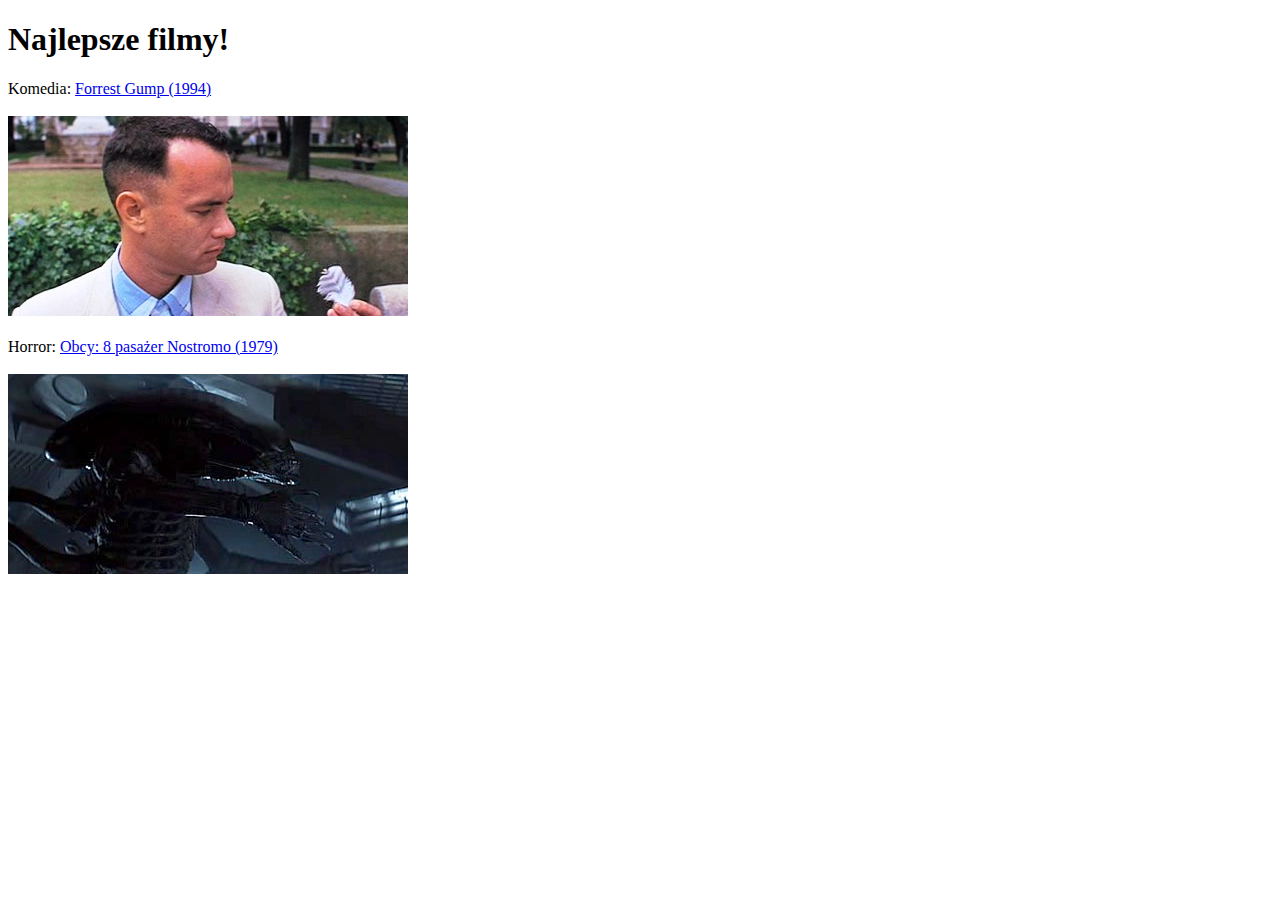
<file: 01/index.html>
<!DOCTYPE HTML>
<html lang="pl">
<head>
    <meta charset="utf-8"/>
    <title>Najlepsze filmy!</title>
    <meta name="description" content="Przed Tobą spis moich ulubionych filmów. Sprawdź czy znasz je wszystkie. Uczta dla kinomaniaka"/>
    <meta name="keywords" content="film, kino, najlepsze filmy, top filmy"/>
    <meta http-equiv="X-UA-Compatible" content="IE-edge,chrome=1"/>
</head>
    
<body>
    <h1>Najlepsze filmy!</h1> 
    
    Komedia: 
    <a href="http://www.filmweb.pl/Forrest.Gump" target="_blank" title="Zobacz na flimwebie!">
        Forrest Gump (1994)
    </a>
    
    <br/><br/>
    
    <a href="http://www.filmweb.pl/Forrest.Gump" target="_blank" title="Run Forrest, run!">
        <img src="img/forrest.jpg"/>
    </a>
    
    <br/><br/>
    
    Horror:
    <a href="http://www.filmweb.pl/Obcy" target="_blank" title="Zobacz na filmwebie!">
        Obcy: 8 pasażer Nostromo (1979)
    </a>
    
    <br/><br/>
    
    <a href="http://www.filmweb.pl/Obcy" target="_blank" title="One ugly bastard!">
        <img src="img/alien.jpg"/>
    </a>
    
</body>
</html>
</file>
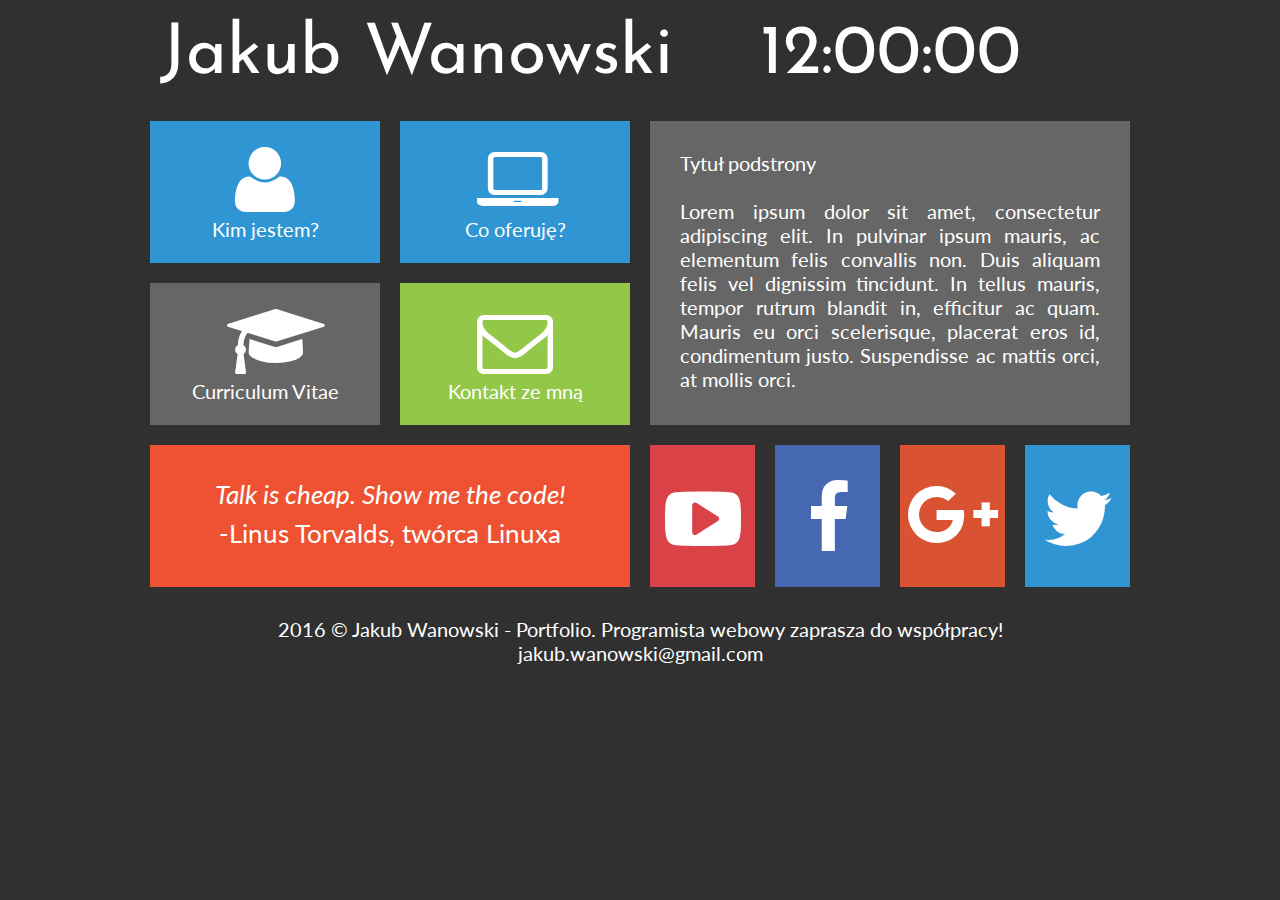
<file: 03/index.html>
<!DOCTYPE HTML>
<html lang="pl">
<head>
	<meta charset="utf-8" />
	<meta http-equiv="X-UA-Compatible" content="IE=edge,chrome=1" />
	
	<title>Jakub Wanowski - Portfolio</title>
	
	<meta name="description" content="Stworzę dla Ciebie wyjątkową stronę www!
        Zatrudnij programistę webowego: PHP, JavaScript, HTML, CSS, MySQL" />
	<meta name="keywords" content="zamów, stronę, tworzenie, www, programista, portfolio, PHP, HTML, CSS,             JavaScript, MySQL" />
    
    <link rel="stylesheet" href="style.css" type="text/css"/>
    <link rel="stylesheet" href="css/fontello.css" type="text/css"/>
	<link href='http://fonts.googleapis.com/css?family=Lato|Josefin+Sans&subset=latin,latin-ext' rel='stylesheet' type='text/css'>
</head>

<body>
	
    <div id="container">
        <div class="rectangle">
            <div id="logo"><a href="index.html" class="tilelinkHTML5">Jakub Wanowski</a></div>
            <div id="zegar">12:00:00</div>
            <div style="clear: both;"></div> 
        </div> 
        
        <div class="square">
            <div class="tile1">
                <a href="kimjestem.html" class="tilelink"><i class="icon-user"></i><br/>Kim jestem?</a>
            </div>
            <a href="oferta.html" class="tilelinkHTML5">
                <div class="tile1">
                    <i class="icon-laptop"></i><br/>Co oferuję?
                </div>
            </a>    
            <div style="clear: both"></div>
            
            <div class="tile2">
                <a href="cv.html" class="tilelink">
                    <i class="icon-graduation-cap"></i><br/>Curriculum Vitae
                </a>
            </div>
            <div class="tile3">
                <a href="kontakt.html" class="tilelink">
                    <i class="icon-mail"></i><br/>Kontakt ze mną
                </a>    
            </div>
            <div style="clear: both"></div>
            
            <div class="tile4">
                <i>Talk is cheap. Show me the code!</i><br/>-Linus Torvalds, twórca Linuxa
            </div>
        </div>
        
        <div class="square">
            <div class="tile5">
                Tytuł podstrony<br/><br/>Lorem ipsum dolor sit amet, consectetur adipiscing elit. In pulvinar ipsum mauris, ac elementum felis convallis non. Duis aliquam felis vel dignissim tincidunt. In tellus mauris, tempor rutrum blandit in, efficitur ac quam. Mauris eu orci scelerisque, placerat eros id, condimentum justo. Suspendisse ac mattis orci, at mollis orci.
            </div>
            <div class="yt">
                <a href="http://youtube.com" target="_blank" class="sociallink">
                    <i class="icon-youtube-play"></i>
                </a>
            </div>
            <div class="fb">
                <a href="http://facebook.com" target="_blank" class="sociallink">
                    <i class="icon-facebook"></i>
                </a>
            </div>
            <div class="gplus">
                <a href="http://plus.google.com" target="_blank" class="sociallink">
                    <i class="icon-gplus"></i>
                </a>
            </div>
            <div class="tw">
                <a href="http://twitter.com" target="_blank" class="sociallink">
                    <i class="icon-twitter"></i>
                </a>
            </div>
            <div style="clear: both"></div>
        </div>
        
        <div style="clear: both;"></div>
        
        <div class="rectangle">
            2016 &copy; Jakub Wanowski - Portfolio. Programista webowy zaprasza do współpracy!<br/> jakub.wanowski@gmail.com
        </div>
    </div>
	
</body>
</html>
</file>
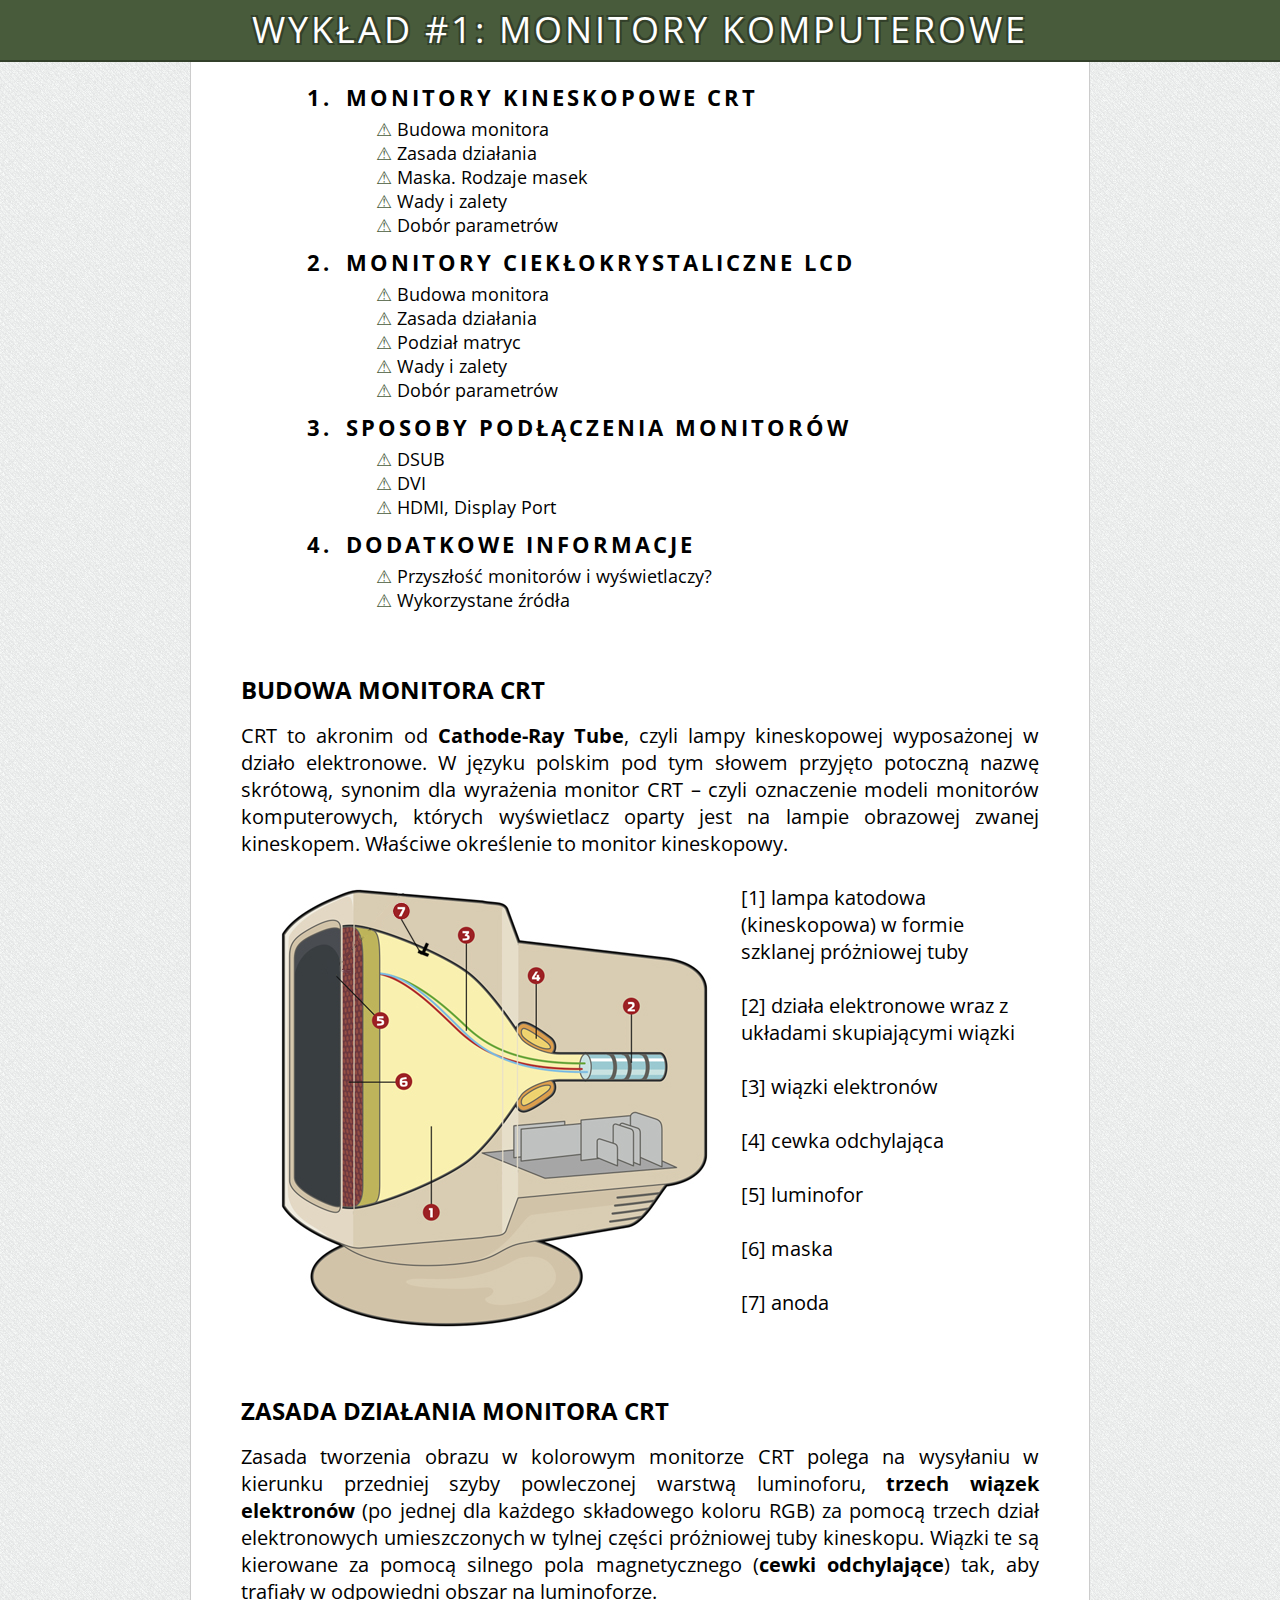
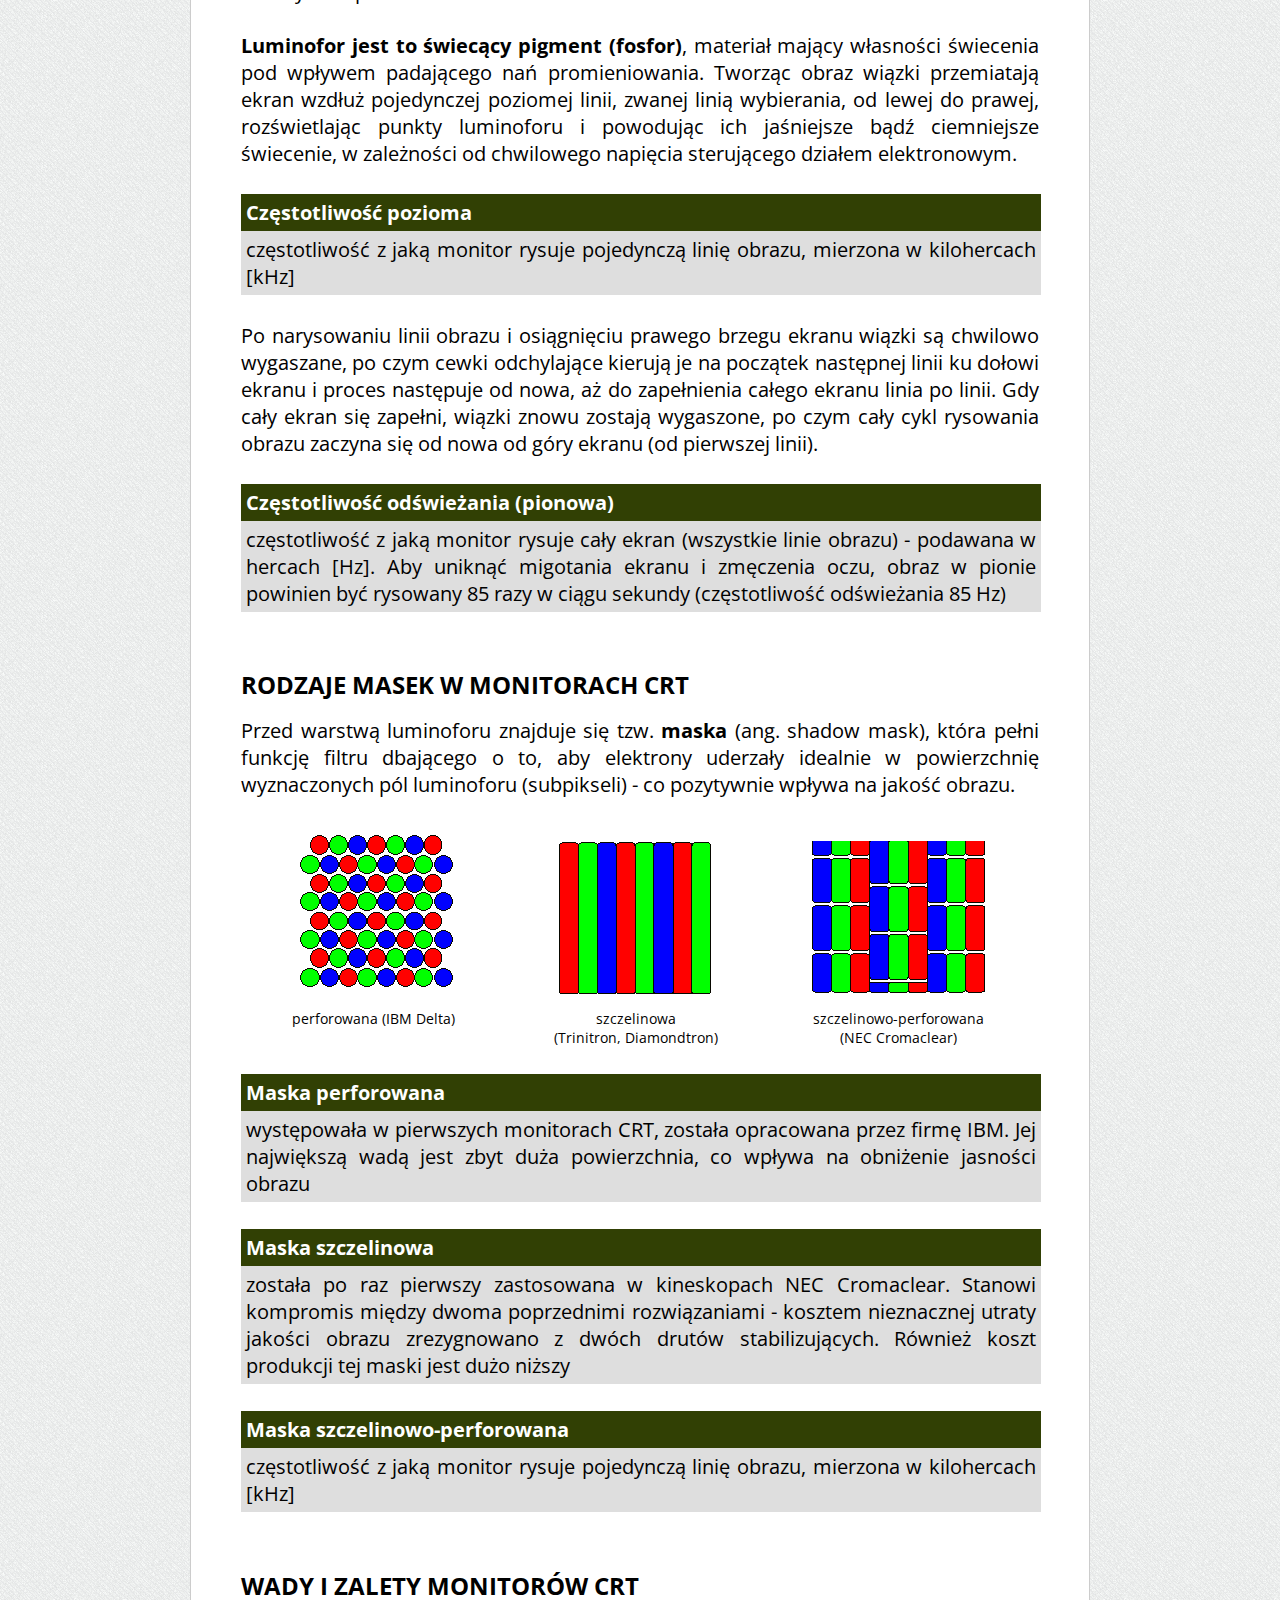
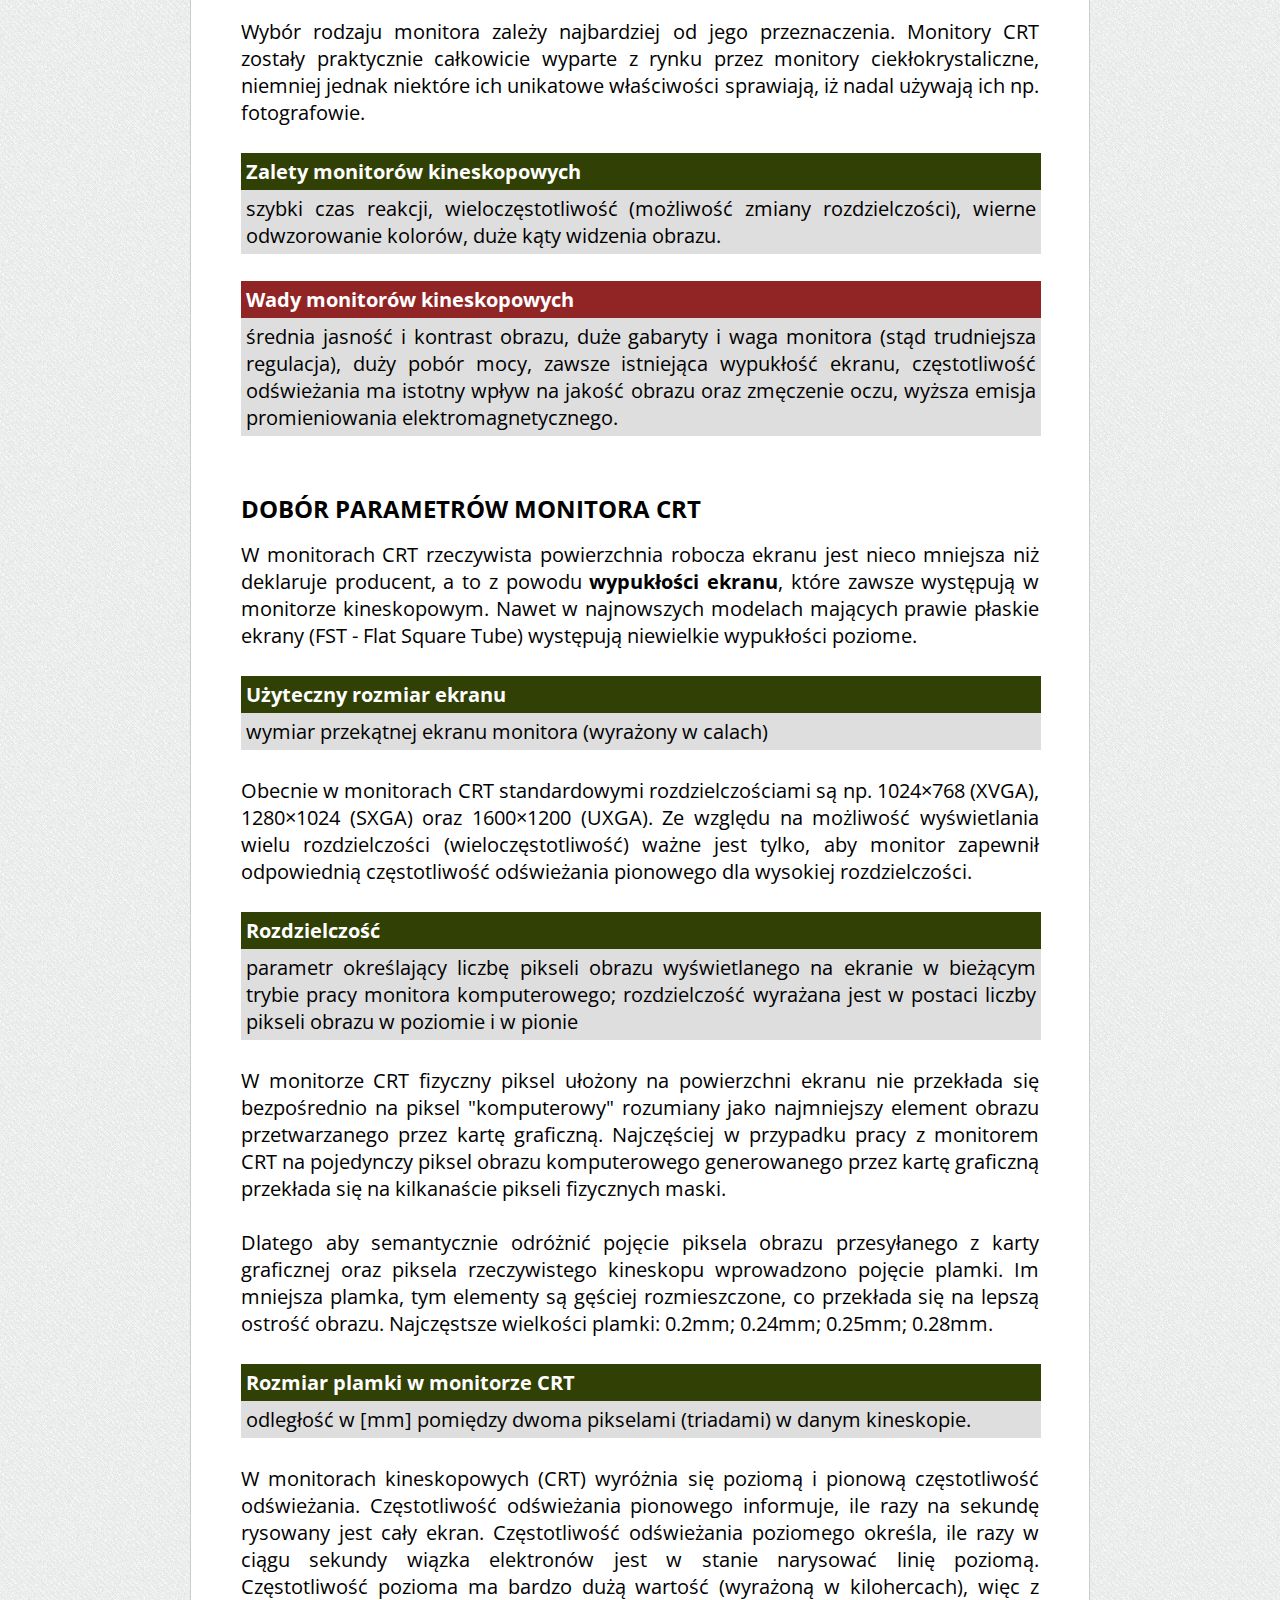
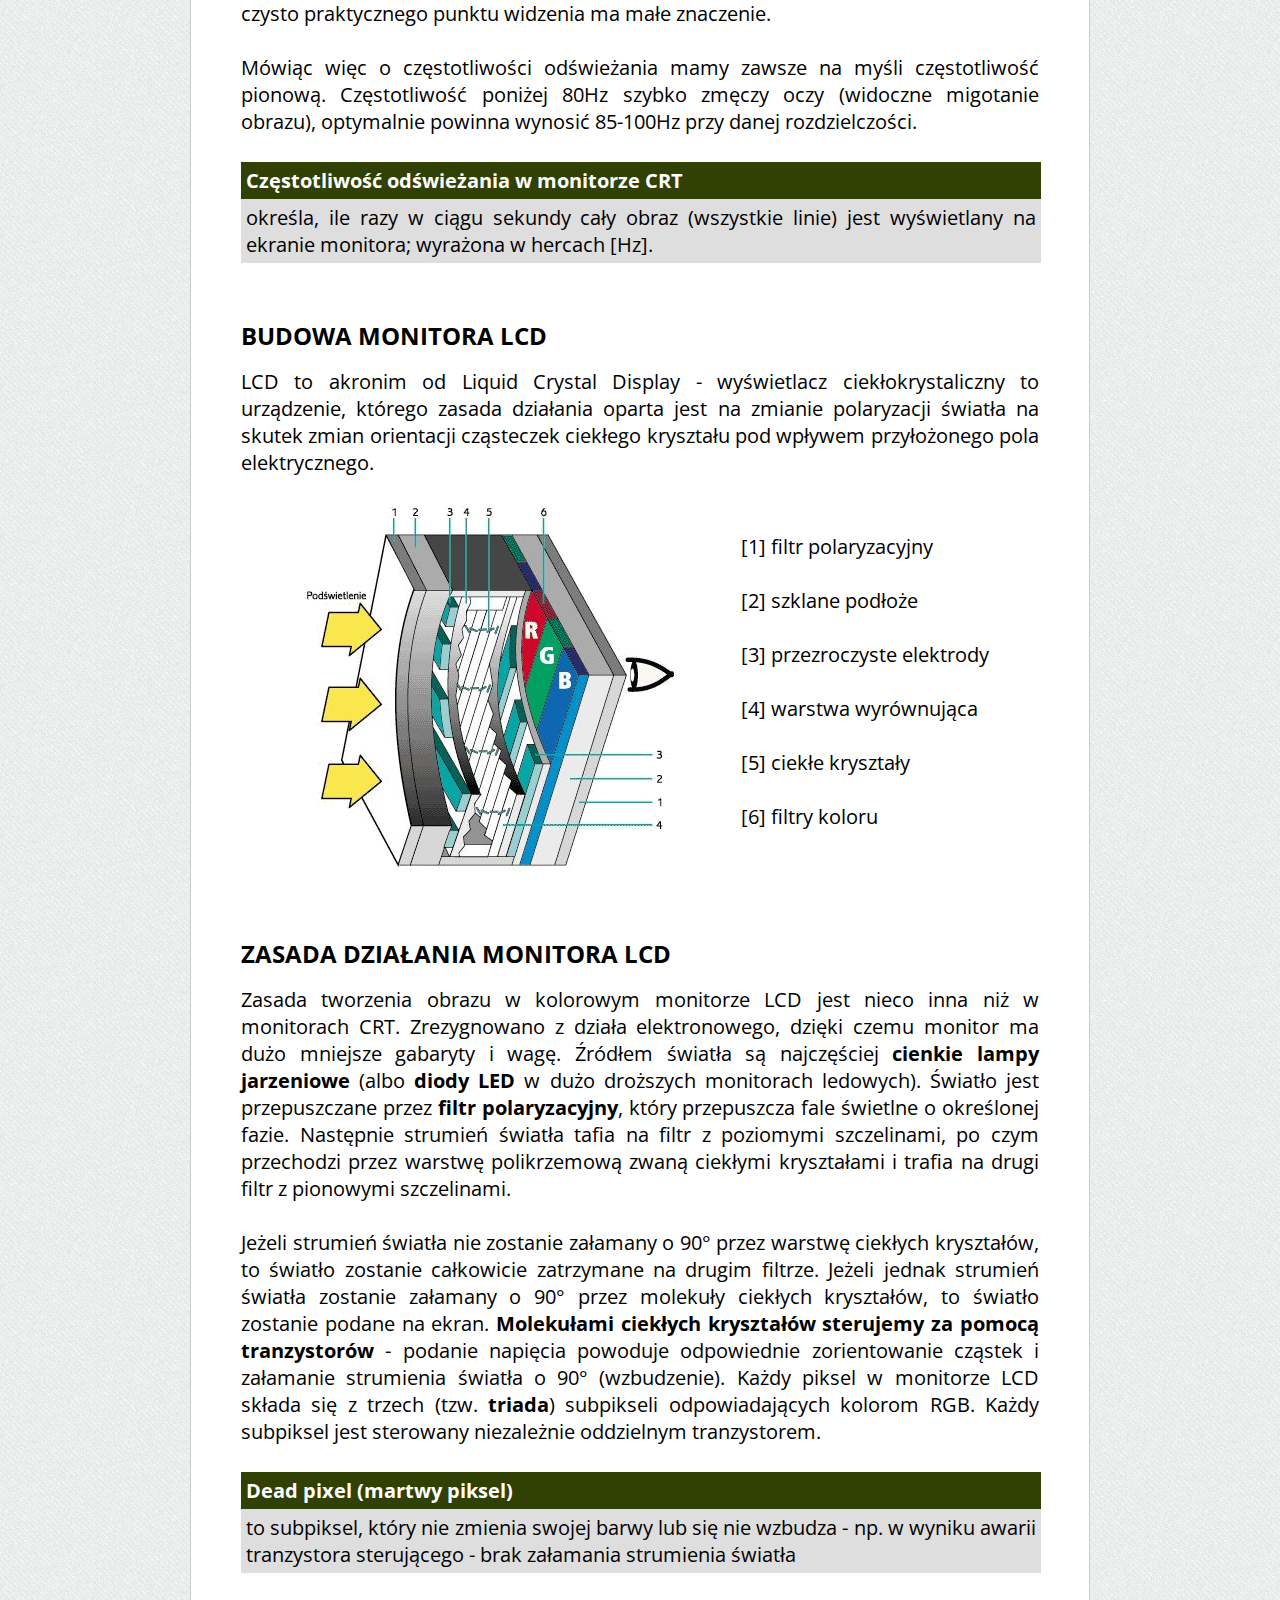
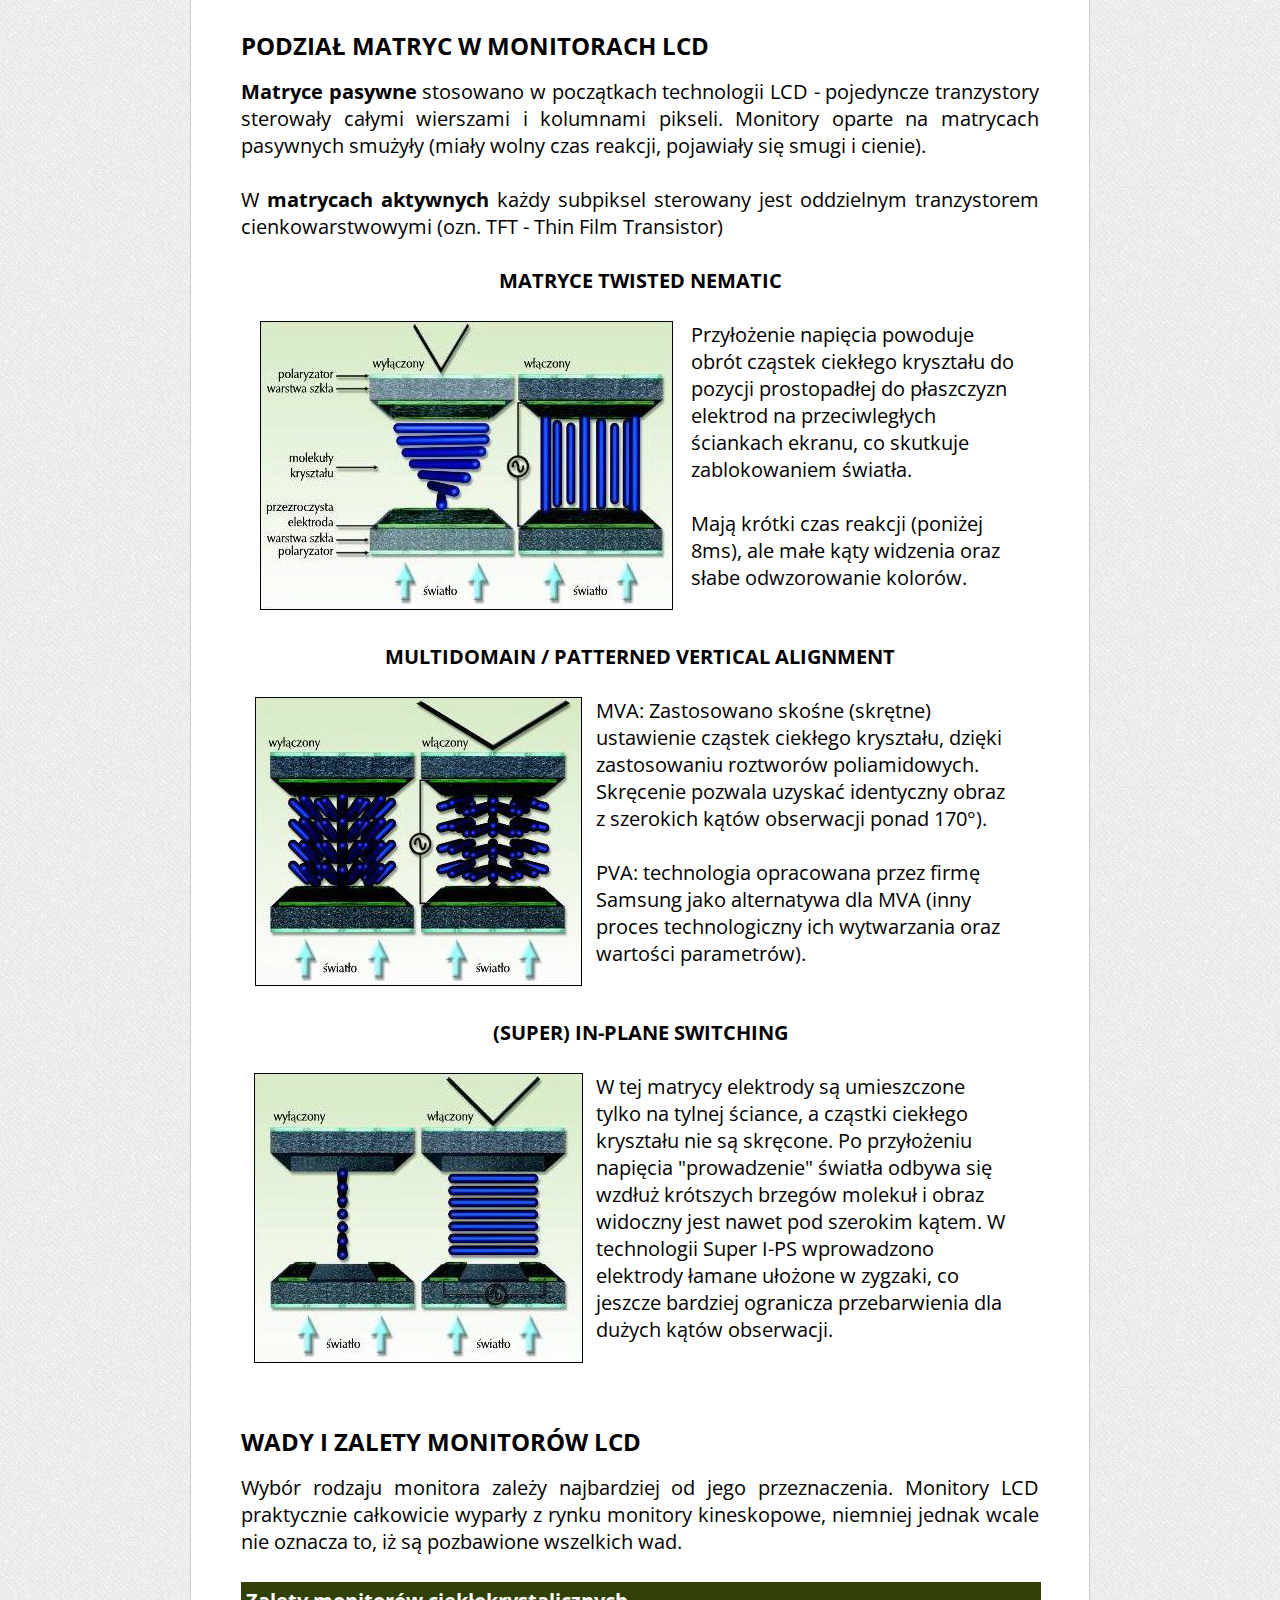
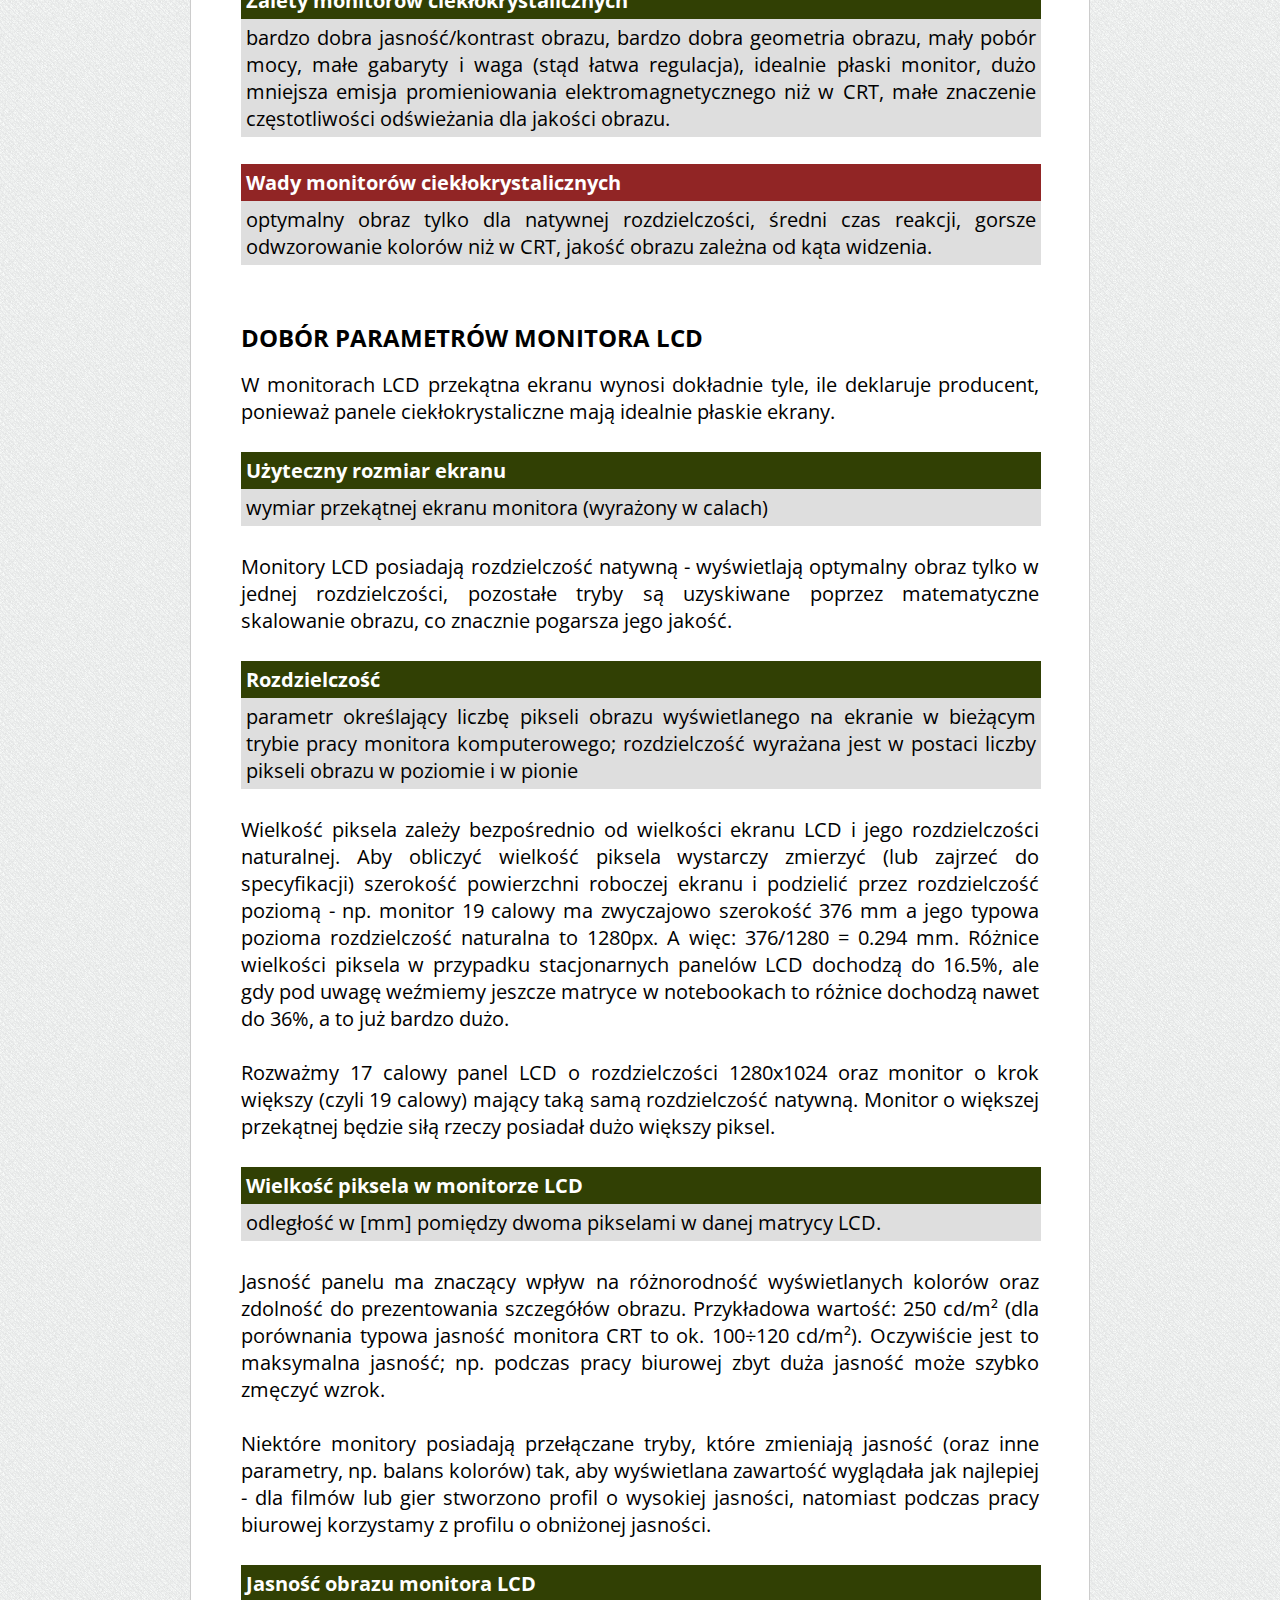
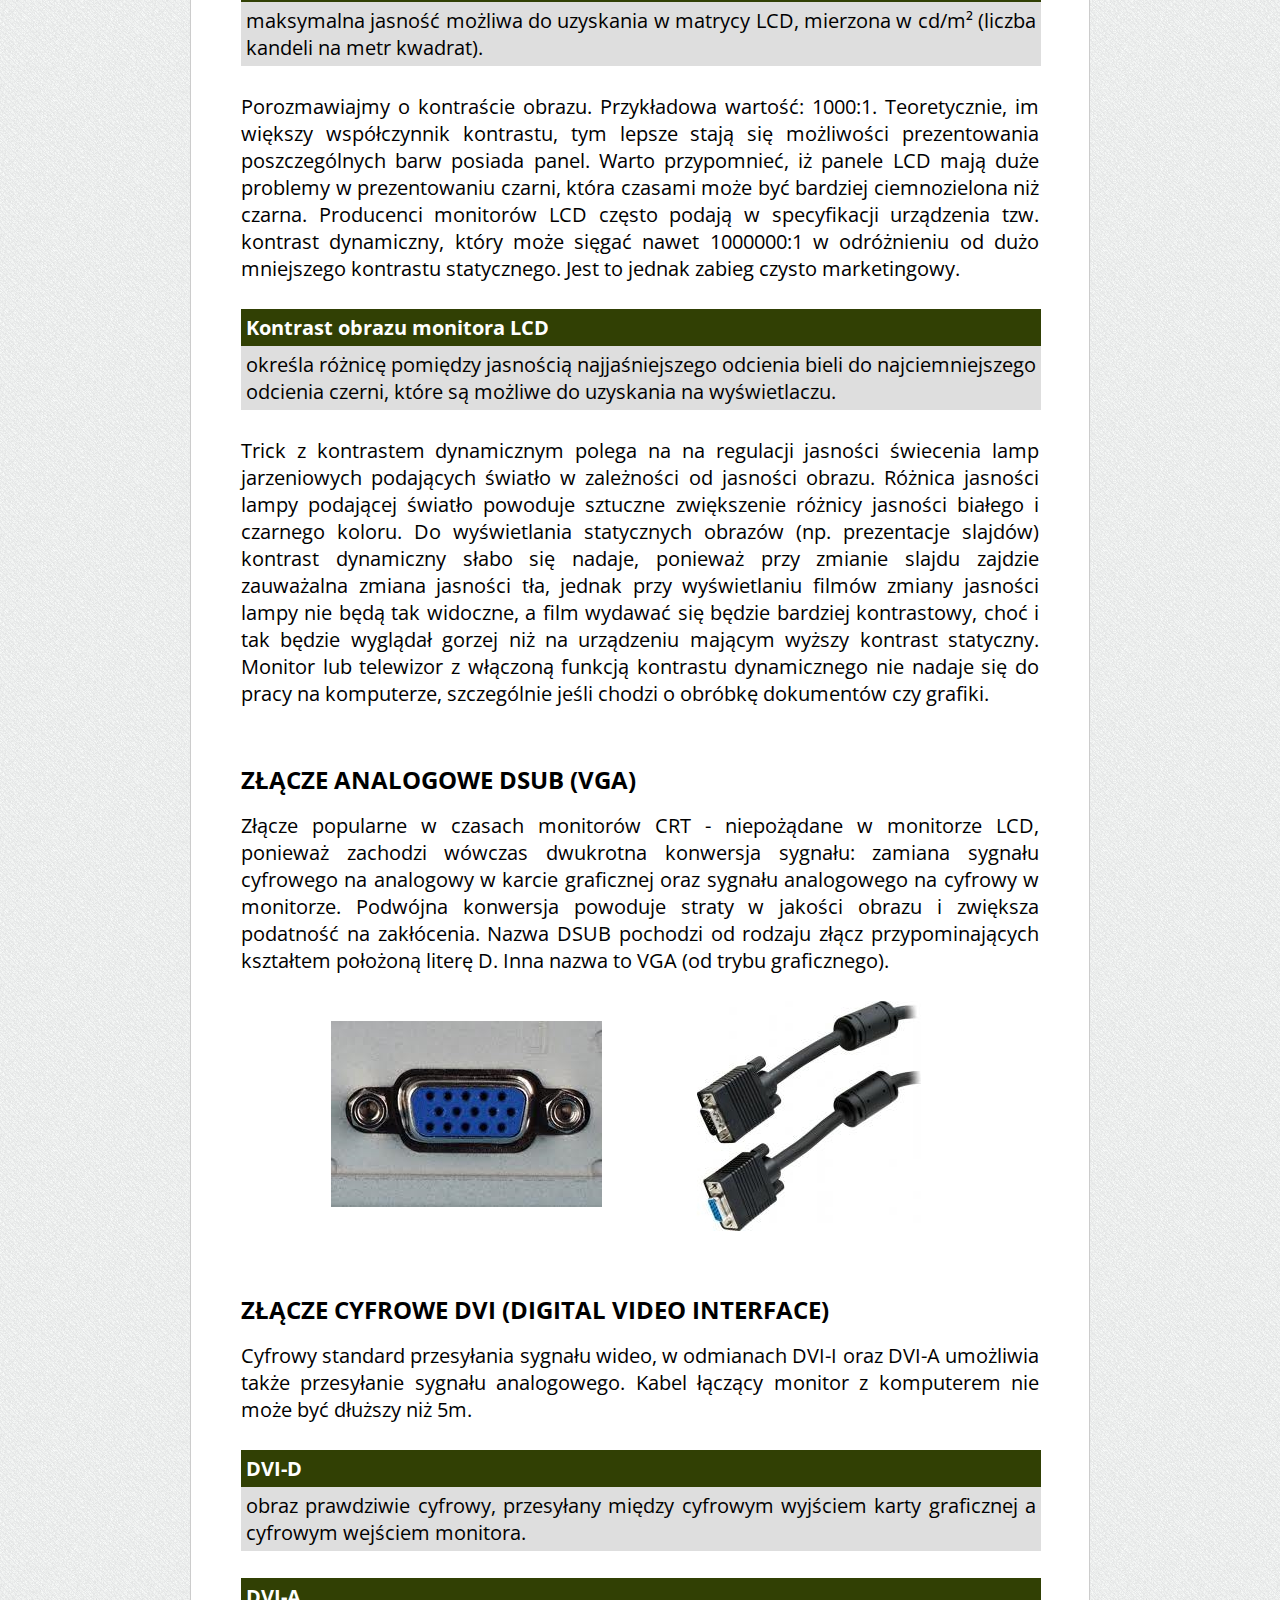
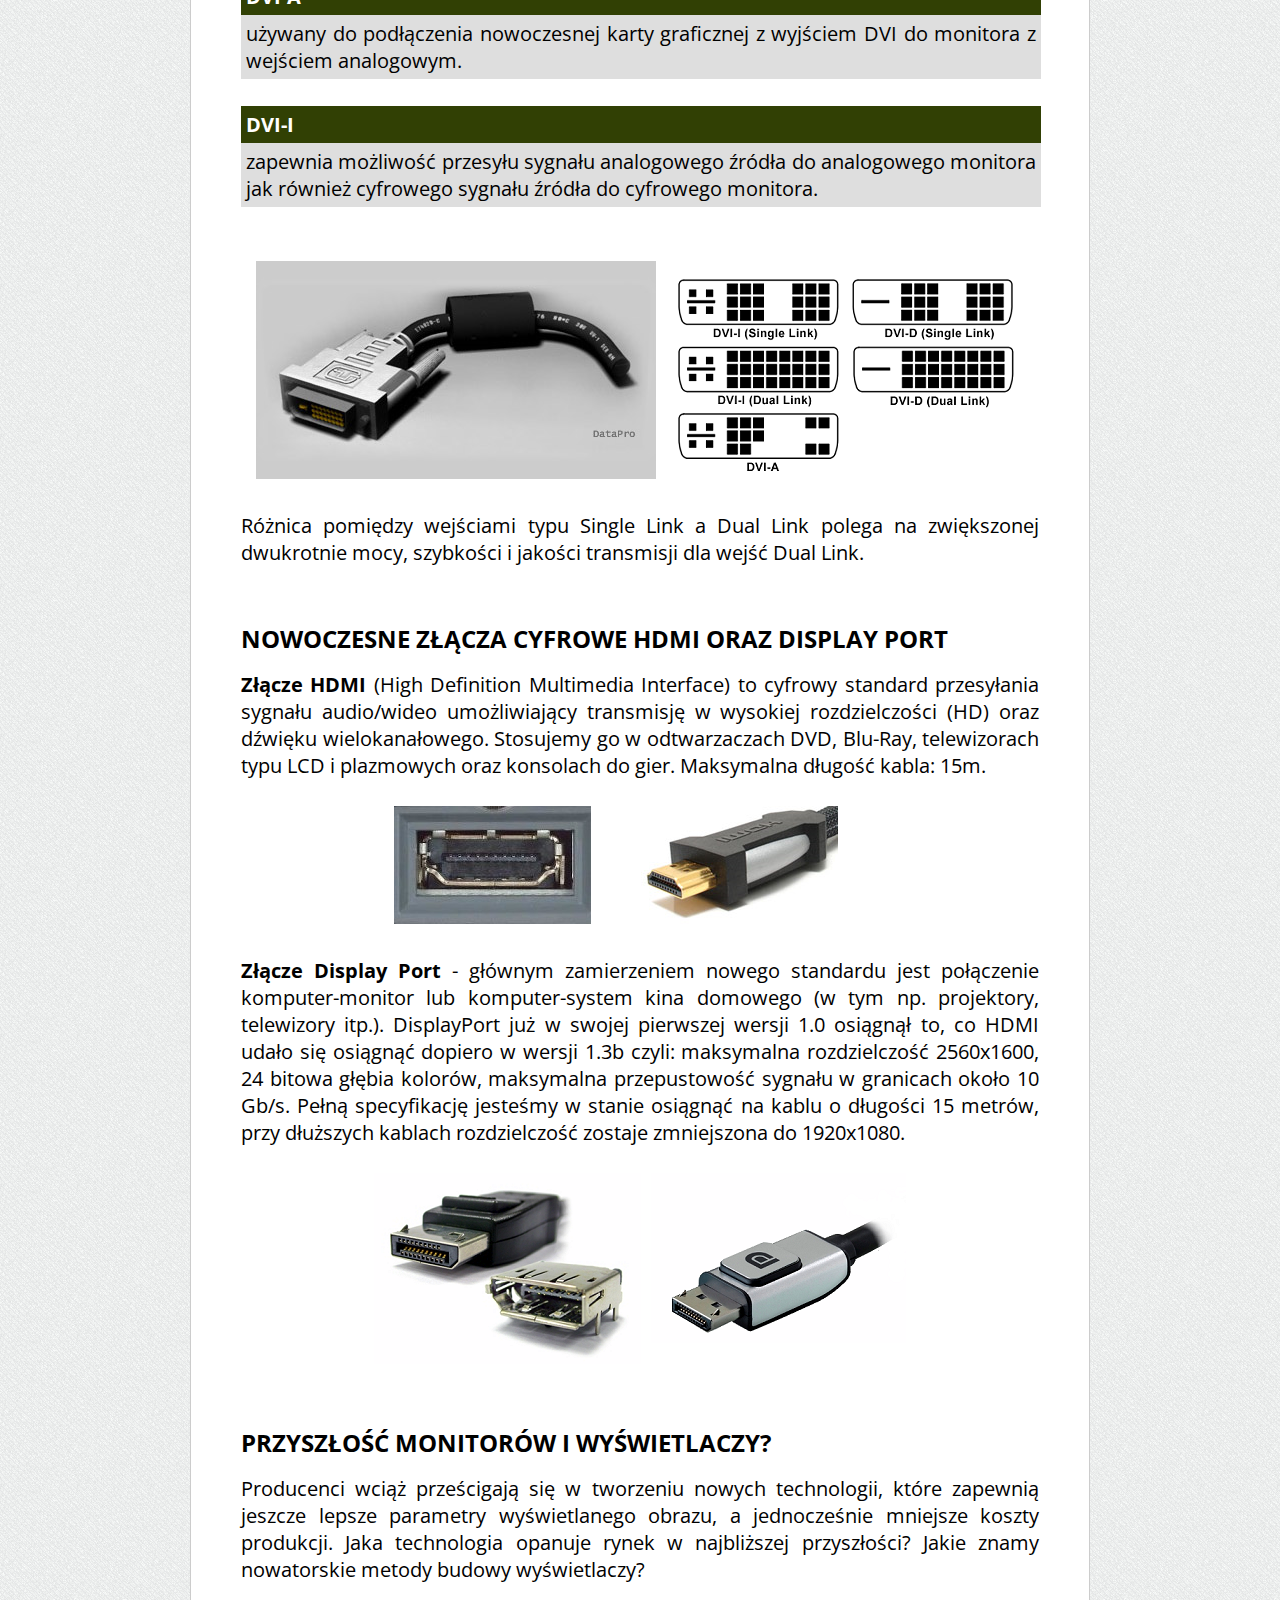
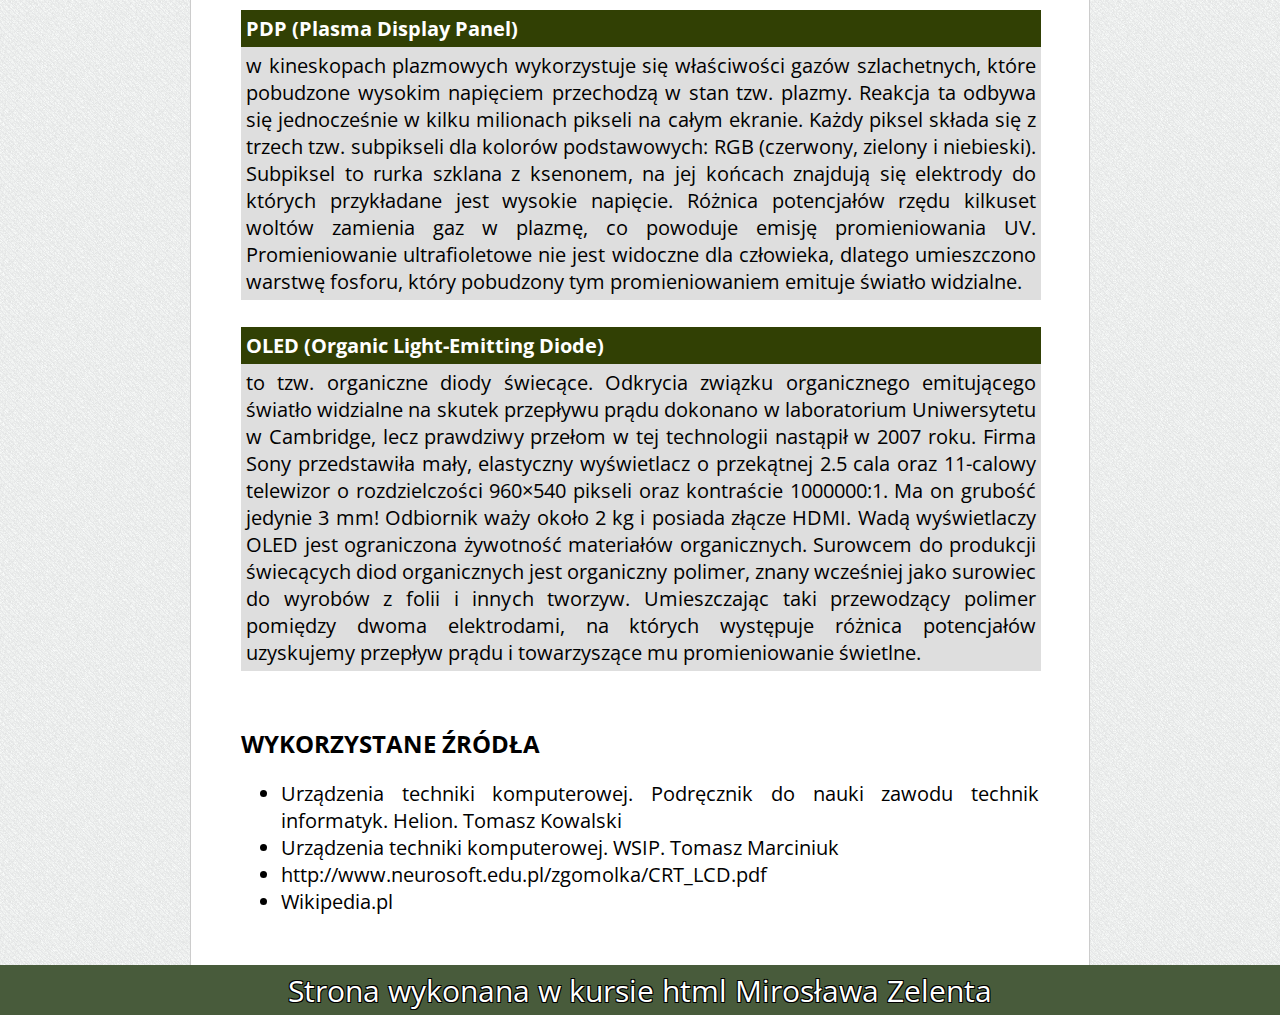
<file: 04/index.html>
<!DOCTYPE HTML>
<html lang="pl">
<head>
	<meta charset="utf-8" />
	<title>Monitory komputerowe</title>
	<meta name="description" content="Zobacz wszystko, co powienieneś wiedzieć o monitorach komputerowych w technikum informatycznym." />
	<meta name="keywords" content="budowa, zasada działania, CRT, LCD, złącza, wady, zalety, parametry monitorów, oznaczenia, maski, rodzaje matryc: TN, PVA, MVA, IPS, wymiar przekątnej, rozdzielczość, wielkość plamki, wielkość piksela, jasność, kontrast, bad pixel, PDP, OLED, VGA, DSUB, HDMI, DVI, jaki monitor kupić, porównanie CRT vs LCD" />
	<meta http-equiv="X-UA-Compatible" content="IE=edge,chrome=1" />
	
	<link rel="stylesheet" href="style.css" type="text/css" />
	
	<link href='https://fonts.googleapis.com/css?family=Open+Sans:400,700&subset=latin,latin-ext' rel='stylesheet' type='text/css'>
	
	<script src="https://ajax.googleapis.com/ajax/libs/jquery/2.2.0/jquery.min.js"></script>
	
	<script src="jquery.scrollTo.min.js"></script>
	
	<script>
		
		jQuery(function($)
		{
			//zresetuj scrolla
			$.scrollTo(0);
			
			$('#link1').click(function() { $.scrollTo($('#budowacrt'), 500); });
			$('#link2').click(function() { $.scrollTo($('#zasadacrt'), 500); });
			$('#link3').click(function() { $.scrollTo($('#maskicrt'), 500); });
			$('#link4').click(function() { $.scrollTo($('#wadyzaletycrt'), 500); });
			$('#link5').click(function() { $.scrollTo($('#parametrycrt'), 500); });
			$('#link6').click(function() { $.scrollTo($('#budowalcd'), 500); });
			$('#link7').click(function() { $.scrollTo($('#zasadalcd'), 500); });
			$('#link8').click(function() { $.scrollTo($('#matrycelcd'), 500); });
			$('#link9').click(function() { $.scrollTo($('#wadyzaletylcd'), 500); });
			$('#link10').click(function() { $.scrollTo($('#parametrylcd'), 500); });
			$('#link11').click(function() { $.scrollTo($('#dsub'), 500); });
			$('#link12').click(function() { $.scrollTo($('#dvi'), 500); });
			$('#link13').click(function() { $.scrollTo($('#hdmi'), 500); });
			$('#link14').click(function() { $.scrollTo($('#przyszlosc'), 500); });
			$('#link15').click(function() { $.scrollTo($('#zrodla'), 500); });
	
			$('.scrollup').click(function() { $.scrollTo($('body'), 1000); });
		}
		);
		
		//pokaż podczas przewijania
		$(window).scroll(function()
		{
			if($(this).scrollTop()>300) $('.scrollup').fadeIn();
			else $('.scrollup').fadeOut();		
		}
		);
	
	
	</script>
	
</head>

<body>
	
	<div id="logo">Wykład #1: Monitory komputerowe</div>
	
	<div id="container">
	
		<a href="#" class="scrollup"></a>
	
		<div id="spis">
			
			<ol>
				<li>
					Monitory kineskopowe CRT
					<ul>
						<li><a id="link1" href="#">Budowa monitora</a></li>
						<li><a id="link2" href="#">Zasada działania</a></li>
						<li><a id="link3" href="#">Maska. Rodzaje masek</a></li>
						<li><a id="link4" href="#">Wady i zalety</a></li>
						<li><a id="link5" href="#">Dobór parametrów</a></li>
					</ul>
				</li>
				<li>
					Monitory ciekłokrystaliczne LCD
					<ul>
						<li><a id="link6" href="#">Budowa monitora</a></li>
						<li><a id="link7" href="#">Zasada działania</a></li>
						<li><a id="link8" href="#">Podział matryc</a></li>
						<li><a id="link9" href="#">Wady i zalety</a></li>
						<li><a id="link10" href="#">Dobór parametrów</a></li>						
					</ul>
				</li>
				<li>
					Sposoby podłączenia monitorów
					<ul>
						<li><a id="link11" href="#">DSUB</a></li>
						<li><a id="link12" href="#">DVI</a></li>
						<li><a id="link13" href="#">HDMI, Display Port</a></li>
					</ul>
				</li>	
				<li>
					Dodatkowe informacje
					<ul>
						<li><a id="link14" href="#">Przyszłość monitorów i wyświetlaczy?</a></li>
						<li><a id="link15" href="#">Wykorzystane źródła</a></li>
					</ul>
				</li>					
			</ol>
			
		</div>
		

		<!-- ######################## SLAJD 1.1 ######################## -->
		
		<div class="slajd">
		
			<h1 id="budowacrt">Budowa monitora CRT</h1>
			
			CRT to akronim od <strong>Cathode-Ray Tube</strong>, czyli lampy kineskopowej wyposażonej w działo elektronowe. W języku polskim pod tym słowem przyjęto potoczną nazwę skrótową, synonim dla wyrażenia monitor CRT – czyli oznaczenie modeli monitorów komputerowych, których wyświetlacz oparty jest na lampie obrazowej zwanej kineskopem. Właściwe określenie to monitor kineskopowy.
			<br /><br />
			
			<div style="float:left; width:480px; padding-left:20px;">
				<img src="img/budowa-crt.png" alt="crt" />
			</div>
			<div style="float:left; width:280px; text-align:left;">
				[1] lampa katodowa (kineskopowa) w formie szklanej próżniowej tuby<br /><br />
				[2] działa elektronowe wraz z układami skupiającymi wiązki<br /><br />
				[3] wiązki elektronów<br /><br />
				[4] cewka odchylająca<br /><br />
				[5] luminofor<br /><br />
				[6] maska<br /><br />
				[7] anoda
			</div>
			<div style="clear:both;"></div>

		</div>
		
		<!-- ######################## SLAJD 1.2 ######################## -->
		
		<div class="slajd">
		
			<h1 id="zasadacrt">Zasada działania monitora CRT</h1>
			
			Zasada tworzenia obrazu w kolorowym monitorze CRT polega na wysyłaniu w kierunku przedniej szyby powleczonej warstwą luminoforu, <strong>trzech wiązek elektronów</strong> (po jednej dla każdego składowego koloru RGB) za pomocą trzech dział elektronowych umieszczonych w tylnej części próżniowej tuby kineskopu. Wiązki te są kierowane za pomocą silnego pola magnetycznego (<strong>cewki odchylające</strong>) tak, aby trafiały w odpowiedni obszar na luminoforze.
			<br /><br />
			<strong>Luminofor jest to świecący pigment (fosfor)</strong>, materiał mający własności świecenia pod wpływem padającego nań promieniowania. Tworząc obraz wiązki przemiatają ekran wzdłuż pojedynczej poziomej linii, zwanej linią wybierania, od lewej do prawej, rozświetlając punkty luminoforu i powodując ich jaśniejsze bądź ciemniejsze świecenie, w zależności od chwilowego napięcia sterującego działem elektronowym.
			<br /><br />
			
			<div style="width:790px; background-color:#314004;padding:5px;font-weight:700;color:#fff;">
				Częstotliwość pozioma
			</div>
			<div style="width:790px; background-color:#dedede; padding:5px;">
				częstotliwość z jaką monitor rysuje pojedynczą linię obrazu, mierzona w kilohercach [kHz]
			</div>	
			
			<br />			
			Po narysowaniu linii obrazu i osiągnięciu prawego brzegu ekranu wiązki są chwilowo wygaszane, po czym cewki odchylające kierują je na początek następnej linii ku dołowi ekranu i proces następuje od nowa, aż do zapełnienia całego ekranu linia po linii. Gdy cały ekran się zapełni, wiązki znowu zostają wygaszone, po czym cały cykl rysowania obrazu zaczyna się od nowa od góry ekranu (od pierwszej linii).
			<br /><br />
			
			<div style="width:790px; background-color:#314004;padding:5px;font-weight:700;color:#fff;">
				Częstotliwość odświeżania (pionowa)
			</div>
			<div style="width:790px; background-color:#dedede;padding:5px;">
				częstotliwość z jaką monitor rysuje cały ekran (wszystkie linie obrazu) - podawana w hercach [Hz]. Aby uniknąć migotania ekranu i zmęczenia oczu, obraz w pionie powinien być rysowany 85 razy w ciągu sekundy (częstotliwość odświeżania 85 Hz)
			</div>
			
		</div>
		
		<!-- ######################## SLAJD 1.3 ######################## -->
		
		<div class="slajd">
		
			<h1 id="maskicrt">Rodzaje masek w monitorach CRT</h1>
			
			Przed warstwą luminoforu znajduje się tzw. <strong>maska</strong> (ang. shadow mask), która pełni funkcję filtru dbającego o to, aby elektrony uderzały idealnie w powierzchnię wyznaczonych pól luminoforu (subpikseli) - co pozytywnie wpływa na jakość obrazu.
			<br /><br />
			
			<div style="width:265px; float:left; text-align:center; font-size:14px;">
				<img src="img/maska1.png" alt="maska1" />
				<br />perforowana (IBM Delta)
			</div>
			<div style="width:260px; float:left; text-align:center; font-size:14px;">
				<img src="img/maska2.png" alt="maska2" />
				<br />szczelinowa<br />(Trinitron, Diamondtron)
			</div>
			<div style="width:265px; float:left; text-align:center; font-size:14px;">
				<img src="img/maska3.png" alt="maska3" />
				<br />szczelinowo-perforowana<br />(NEC Cromaclear)
			</div>
			<div style="clear:both;"></div>
			
			<br />
			
			<div style="width:790px; background-color:#314004;padding:5px;font-weight:700;color:#fff;">
				Maska perforowana
			</div>
			<div style="width:790px; background-color:#dedede; padding:5px;">
				występowała w pierwszych monitorach CRT, została opracowana przez firmę IBM. Jej największą wadą jest zbyt duża powierzchnia, co wpływa na obniżenie jasności obrazu
			</div>	
			
			<br />
			
			<div style="width:790px; background-color:#314004;padding:5px;font-weight:700;color:#fff;">
				Maska szczelinowa
			</div>
			<div style="width:790px; background-color:#dedede; padding:5px;">
				została po raz pierwszy zastosowana w kineskopach NEC Cromaclear. Stanowi kompromis między dwoma poprzednimi rozwiązaniami - kosztem nieznacznej utraty jakości obrazu zrezygnowano z dwóch drutów stabilizujących. Również koszt produkcji tej maski jest dużo niższy
			</div>	
			
			<br />
			
			<div style="width:790px; background-color:#314004;padding:5px;font-weight:700;color:#fff;">
				Maska szczelinowo-perforowana
			</div>
			<div style="width:790px; background-color:#dedede; padding:5px;">
				częstotliwość z jaką monitor rysuje pojedynczą linię obrazu, mierzona w kilohercach [kHz]
			</div>	
			
		</div>
			
		<!-- ######################## SLAJD 1.4 ######################## -->
		
		<div class="slajd">
		
			<h1 id="wadyzaletycrt">Wady i zalety monitorów CRT</h1>
			
			Wybór rodzaju monitora zależy najbardziej od jego przeznaczenia. Monitory CRT zostały praktycznie całkowicie wyparte z rynku przez monitory ciekłokrystaliczne, niemniej jednak niektóre ich unikatowe właściwości sprawiają, iż nadal używają ich np. fotografowie.
			<br /><br />
			
			<div style="width:790px; background-color:#314004;padding:5px;font-weight:700;color:#fff;">
				Zalety monitorów kineskopowych
			</div>
			<div style="width:790px; background-color:#dedede; padding:5px;">
				szybki czas reakcji, wieloczęstotliwość (możliwość zmiany rozdzielczości), wierne odwzorowanie kolorów, duże kąty widzenia obrazu.
			</div>
			
			<br />
			
			<div style="width:790px; background-color:#912525;padding:5px;font-weight:700;color:#fff;">
				Wady monitorów kineskopowych
			</div>
			<div style="width:790px; background-color:#dedede; padding:5px;">
				średnia jasność i kontrast obrazu, duże gabaryty i waga monitora (stąd trudniejsza regulacja), duży pobór mocy, zawsze istniejąca wypukłość ekranu, częstotliwość odświeżania ma istotny wpływ na jakość obrazu oraz zmęczenie oczu, wyższa emisja promieniowania elektromagnetycznego.
			</div>

		</div>
		
		<!-- ######################## SLAJD 1.5 ######################## -->
		
		<div class="slajd">
		
			<h1 id="parametrycrt">Dobór parametrów monitora CRT</h1>
			
			W monitorach CRT rzeczywista powierzchnia robocza ekranu jest nieco mniejsza niż deklaruje producent, a to z powodu <strong>wypukłości ekranu</strong>, które zawsze występują w monitorze kineskopowym. Nawet w najnowszych modelach mających prawie płaskie ekrany (FST - Flat Square Tube) występują niewielkie wypukłości poziome.
			<br /><br />
			
			<div style="width:790px; background-color:#314004;padding:5px;font-weight:700;color:#fff;">
				Użyteczny rozmiar ekranu
			</div>
			<div style="width:790px; background-color:#dedede; padding:5px;">
				wymiar przekątnej ekranu monitora (wyrażony w calach)
			</div>
			
			<br />			
			Obecnie w monitorach CRT standardowymi rozdzielczościami są np. 1024×768 (XVGA), 1280×1024 (SXGA) oraz 1600×1200 (UXGA). Ze względu na możliwość wyświetlania wielu rozdzielczości (wieloczęstotliwość) ważne jest tylko, aby monitor zapewnił odpowiednią częstotliwość odświeżania pionowego dla wysokiej rozdzielczości.
			<br /><br />
			
			<div style="width:790px; background-color:#314004;padding:5px;font-weight:700;color:#fff;">
				Rozdzielczość
			</div>
			<div style="width:790px; background-color:#dedede; padding:5px;">
				parametr określający liczbę pikseli obrazu wyświetlanego na ekranie w bieżącym trybie pracy monitora komputerowego; rozdzielczość wyrażana jest w postaci liczby pikseli obrazu w poziomie i w pionie
			</div>
			
			<br />
			W monitorze CRT fizyczny piksel ułożony na powierzchni ekranu nie przekłada się bezpośrednio na piksel "komputerowy" rozumiany jako najmniejszy element obrazu przetwarzanego przez kartę graficzną. Najczęściej w przypadku pracy z monitorem CRT na pojedynczy piksel obrazu komputerowego generowanego przez kartę graficzną przekłada się na kilkanaście pikseli fizycznych maski. 
			<br /><br />
			Dlatego aby semantycznie odróżnić pojęcie piksela obrazu przesyłanego z karty graficznej oraz piksela rzeczywistego kineskopu wprowadzono pojęcie plamki. Im mniejsza plamka, tym elementy są gęściej rozmieszczone, co przekłada się na lepszą ostrość obrazu. Najczęstsze wielkości plamki: 0.2mm; 0.24mm; 0.25mm; 0.28mm.		
			<br /><br />
			
			<div style="width:790px; background-color:#314004;padding:5px;font-weight:700;color:#fff;">
				Rozmiar plamki w monitorze CRT
			</div>
			<div style="width:790px; background-color:#dedede; padding:5px;">
				odległość w [mm] pomiędzy dwoma pikselami (triadami) w danym kineskopie.
			</div>		
			
			<br />
			W monitorach kineskopowych (CRT) wyróżnia się poziomą i pionową częstotliwość odświeżania. Częstotliwość odświeżania pionowego informuje, ile razy na sekundę rysowany jest cały ekran. Częstotliwość odświeżania poziomego określa, ile razy w ciągu sekundy wiązka elektronów jest w stanie narysować linię poziomą. Częstotliwość pozioma ma bardzo dużą wartość (wyrażoną w kilohercach), więc z czysto praktycznego punktu widzenia ma małe znaczenie.
			
			<br /><br />Mówiąc więc o częstotliwości odświeżania mamy zawsze na myśli częstotliwość pionową. Częstotliwość poniżej 80Hz szybko zmęczy oczy (widoczne migotanie obrazu), optymalnie powinna wynosić 85-100Hz przy danej rozdzielczości.	
			<br /><br />
			
			<div style="width:790px; background-color:#314004;padding:5px;font-weight:700;color:#fff;">
				Częstotliwość odświeżania w monitorze CRT
			</div>
			<div style="width:790px; background-color:#dedede; padding:5px;">
				określa, ile razy w ciągu sekundy cały obraz (wszystkie linie) jest wyświetlany na ekranie monitora; wyrażona w hercach [Hz].
			</div>					

		</div>
		
		<!-- ######################## SLAJD 2.1 ######################## -->
		
		<div class="slajd">
		
			<h1 id="budowalcd">Budowa monitora LCD</h1>
			
			LCD to akronim od Liquid Crystal Display - wyświetlacz ciekłokrystaliczny to urządzenie, którego zasada działania oparta jest na zmianie polaryzacji światła na skutek zmian orientacji cząsteczek ciekłego kryształu pod wpływem przyłożonego pola elektrycznego.
			<br /><br />
			
			<div style="float:left; width:500px; text-align: center;">
				<img src="img/budowa-lcd.png" alt="lcd" />
			</div>
			<div style="float:left; width:280px; text-align:left; padding-top:30px;">
				[1] filtr polaryzacyjny<br /><br />
				[2] szklane podłoże<br /><br />
				[3] przezroczyste elektrody<br /><br />
				[4] warstwa wyrównująca<br /><br />
				[5] ciekłe kryształy<br /><br />
				[6] filtry koloru
			</div>
			<div style="clear:both;"></div>

		</div>
		
		<!-- ######################## SLAJD 2.2 ######################## -->
		
		<div class="slajd">
		
			<h1 id="zasadalcd">Zasada działania monitora LCD</h1>
			
			Zasada tworzenia obrazu w kolorowym monitorze LCD jest nieco inna niż w monitorach CRT. Zrezygnowano z działa elektronowego, dzięki czemu monitor ma dużo mniejsze gabaryty i wagę. Źródłem światła są najczęściej <strong>cienkie lampy jarzeniowe</strong> (albo <strong>diody LED</strong> w dużo droższych monitorach ledowych). Światło jest przepuszczane przez <strong>filtr polaryzacyjny</strong>, który przepuszcza fale świetlne o określonej fazie. Następnie strumień światła tafia na filtr z poziomymi szczelinami, po czym przechodzi przez warstwę polikrzemową zwaną ciekłymi kryształami i trafia na drugi filtr z pionowymi szczelinami. 
			<br /><br />
			Jeżeli strumień światła nie zostanie załamany o 90&deg; przez warstwę ciekłych kryształów, to światło zostanie całkowicie zatrzymane na drugim filtrze. Jeżeli jednak strumień światła zostanie załamany o 90&deg; przez molekuły ciekłych kryształów, to światło zostanie podane na ekran.  <strong>Molekułami ciekłych kryształów sterujemy za pomocą tranzystorów</strong> - podanie napięcia powoduje odpowiednie zorientowanie cząstek i załamanie strumienia światła o 90&deg; (wzbudzenie). Każdy piksel w monitorze LCD składa się z trzech (tzw. <strong>triada</strong>) subpikseli odpowiadających kolorom RGB. Każdy subpiksel jest sterowany niezależnie oddzielnym tranzystorem.
			<br /><br />
			
			<div style="width:790px; background-color:#314004;padding:5px;font-weight:700;color:#fff;">
				Dead pixel (martwy piksel)
			</div>
			<div style="width:790px; background-color:#dedede; padding:5px;">
				to subpiksel, który nie zmienia swojej barwy lub się nie wzbudza - np. w wyniku awarii tranzystora sterującego - brak załamania strumienia światła
			</div>	

		</div>
		
		<!-- ######################## SLAJD 2.3 ######################## -->
		
		<div class="slajd">
		
			<h1 id="matrycelcd">Podział matryc w monitorach LCD</h1>
			
			<strong>Matryce pasywne</strong> stosowano w początkach technologii LCD - pojedyncze tranzystory sterowały całymi wierszami i kolumnami pikseli. Monitory oparte na matrycach pasywnych smużyły (miały wolny czas reakcji, pojawiały się smugi i cienie).
			<br /><br />
			W <strong>matrycach aktywnych</strong> każdy subpiksel sterowany jest oddzielnym tranzystorem cienkowarstwowymi (ozn. TFT - Thin Film Transistor)
			<br /><br />
			
			<div style="width:100%; text-align: center; text-transform:uppercase;">
				<strong>Matryce Twisted Nematic</strong>
			</div>
			<br />
			
			<div style="float:left; width:450px; text-align: center;">
				<img src="img/mat1.png" alt="tn" />
			</div>
			<div style="float:left; width:330px; text-align:left;">
				Przyłożenie napięcia powoduje obrót cząstek ciekłego kryształu do pozycji prostopadłej do płaszczyzn elektrod na przeciwległych ściankach ekranu, co skutkuje zablokowaniem światła.
				<br /><br />
				Mają krótki czas reakcji (poniżej 8ms), ale małe kąty widzenia oraz słabe odwzorowanie kolorów.
			</div>
			<div style="clear:both;"></div>
			
			<br />
			
			<div style="width:100%; text-align: center; text-transform:uppercase;">
				<strong>Multidomain / Patterned Vertical Alignment</strong>
			</div>
			<br />
			
			<div style="float:left; width:355px; text-align: center;">
				<img src="img/mat2.png" alt="mvapva" />
			</div>
			<div style="float:left; width:415px; text-align:left;">
				MVA: Zastosowano skośne (skrętne) ustawienie cząstek ciekłego kryształu, dzięki zastosowaniu roztworów poliamidowych. Skręcenie pozwala uzyskać identyczny obraz z szerokich kątów obserwacji ponad 170&deg;).<br /><br />
				PVA: technologia opracowana przez firmę Samsung jako alternatywa dla MVA (inny proces technologiczny ich wytwarzania oraz wartości parametrów).
			</div>
			<div style="clear:both;"></div>

			<br />
			
			<div style="width:100%; text-align: center; text-transform:uppercase;">
				<strong>(Super) In-Plane Switching</strong>
			</div>
			<br />
			
			<div style="float:left; width:355px; text-align: center;">
				<img src="img/mat3.png" alt="ips" />
			</div>
			<div style="float:left; width:415px; text-align:left;">
				W tej matrycy elektrody są umieszczone tylko na tylnej ściance, a cząstki ciekłego kryształu nie są skręcone. Po przyłożeniu napięcia "prowadzenie" światła odbywa się wzdłuż krótszych brzegów molekuł i obraz widoczny jest nawet pod szerokim kątem. W technologii Super I-PS wprowadzono elektrody łamane ułożone w zygzaki, co jeszcze bardziej ogranicza przebarwienia dla dużych kątów obserwacji.
			</div>
			<div style="clear:both;"></div>
			
		</div>
		
		<!-- ######################## SLAJD 2.4 ######################## -->
		
		<div class="slajd">
		
			<h1 id="wadyzaletylcd">Wady i zalety monitorów LCD</h1>
			
			Wybór rodzaju monitora zależy najbardziej od jego przeznaczenia. Monitory LCD praktycznie całkowicie wyparły z rynku monitory kineskopowe, niemniej jednak wcale nie oznacza to, iż są pozbawione wszelkich wad.
			<br /><br />
			
			<div style="width:790px; background-color:#314004;padding:5px;font-weight:700;color:#fff;">
				Zalety monitorów ciekłokrystalicznych
			</div>
			<div style="width:790px; background-color:#dedede; padding:5px;">
				bardzo dobra jasność/kontrast obrazu, bardzo dobra geometria obrazu, mały pobór mocy, małe gabaryty i waga (stąd łatwa regulacja), idealnie płaski monitor, dużo mniejsza emisja promieniowania elektromagnetycznego niż w CRT, małe znaczenie częstotliwości odświeżania dla jakości obrazu.
			</div>
			
			<br />
			
			<div style="width:790px; background-color:#912525;padding:5px;font-weight:700;color:#fff;">
				Wady monitorów ciekłokrystalicznych
			</div>
			<div style="width:790px; background-color:#dedede; padding:5px;">
				optymalny obraz tylko dla natywnej rozdzielczości, średni czas reakcji, gorsze odwzorowanie kolorów niż w CRT, jakość obrazu zależna od kąta widzenia.
			</div>

		</div>
		
		<!-- ######################## SLAJD 2.5 ######################## -->
		
		<div class="slajd">
		
			<h1 id="parametrylcd">Dobór parametrów monitora LCD</h1>
			
			W monitorach LCD przekątna ekranu wynosi dokładnie tyle, ile deklaruje producent, ponieważ panele ciekłokrystaliczne mają idealnie płaskie ekrany.
			<br /><br />
			
			<div style="width:790px; background-color:#314004;padding:5px;font-weight:700;color:#fff;">
				Użyteczny rozmiar ekranu
			</div>
			<div style="width:790px; background-color:#dedede; padding:5px;">
				wymiar przekątnej ekranu monitora (wyrażony w calach)
			</div>
			
			<br />			
			Monitory LCD posiadają rozdzielczość natywną - wyświetlają optymalny obraz tylko w jednej rozdzielczości, pozostałe tryby są uzyskiwane poprzez matematyczne skalowanie obrazu, co znacznie pogarsza jego jakość.	
			<br /><br />
			
			<div style="width:790px; background-color:#314004;padding:5px;font-weight:700;color:#fff;">
				Rozdzielczość
			</div>
			<div style="width:790px; background-color:#dedede; padding:5px;">
				parametr określający liczbę pikseli obrazu wyświetlanego na ekranie w bieżącym trybie pracy monitora komputerowego; rozdzielczość wyrażana jest w postaci liczby pikseli obrazu w poziomie i w pionie
			</div>
			
			<br />
			Wielkość piksela zależy bezpośrednio od wielkości ekranu LCD i jego rozdzielczości naturalnej. Aby obliczyć wielkość piksela wystarczy zmierzyć (lub zajrzeć do specyfikacji) szerokość powierzchni roboczej ekranu i podzielić przez rozdzielczość poziomą - np. monitor 19 calowy ma zwyczajowo szerokość 376 mm a jego typowa pozioma rozdzielczość naturalna to 1280px. A więc: 376/1280 = 0.294 mm. Różnice wielkości piksela w przypadku stacjonarnych panelów LCD dochodzą do 16.5%, ale gdy pod uwagę weźmiemy jeszcze matryce w notebookach to różnice dochodzą nawet do 36%, a to już bardzo dużo. 
			<br /><br />
			Rozważmy 17 calowy panel LCD o rozdzielczości 1280x1024 oraz monitor o krok większy (czyli 19 calowy) mający taką samą rozdzielczość natywną. Monitor o większej przekątnej będzie siłą rzeczy posiadał dużo większy piksel.	
			<br /><br />
			
			<div style="width:790px; background-color:#314004;padding:5px;font-weight:700;color:#fff;">
				Wielkość piksela w monitorze LCD
			</div>
			<div style="width:790px; background-color:#dedede; padding:5px;">
				odległość w [mm] pomiędzy dwoma pikselami w danej matrycy LCD.
			</div>		
			
			<br />
			Jasność panelu ma znaczący wpływ na różnorodność wyświetlanych kolorów oraz zdolność do prezentowania szczegółów obrazu. Przykładowa wartość: 250 cd/m&sup2; (dla porównania typowa jasność monitora CRT to ok. 100÷120 cd/m&sup2;). Oczywiście jest to maksymalna jasność; np. podczas pracy biurowej zbyt duża jasność może szybko zmęczyć wzrok.
			<br /><br />
			Niektóre monitory posiadają przełączane tryby, które zmieniają jasność (oraz inne parametry, np. balans kolorów) tak, aby wyświetlana zawartość wyglądała jak najlepiej - dla filmów lub gier stworzono profil o wysokiej jasności, natomiast podczas pracy biurowej korzystamy z profilu o obniżonej jasności.
			<br /><br />
			
			<div style="width:790px; background-color:#314004;padding:5px;font-weight:700;color:#fff;">
				Jasność obrazu monitora LCD
			</div>
			<div style="width:790px; background-color:#dedede; padding:5px;">
				maksymalna jasność możliwa do uzyskania w matrycy LCD, mierzona w cd/m&sup2; (liczba kandeli na metr kwadrat).
			</div>		

			<br />
			Porozmawiajmy o kontraście obrazu. Przykładowa wartość: 1000:1. Teoretycznie, im większy współczynnik kontrastu, tym lepsze stają się możliwości prezentowania poszczególnych barw posiada panel. Warto przypomnieć, iż panele LCD mają duże problemy w prezentowaniu czarni, która czasami może być bardziej ciemnozielona niż czarna. Producenci monitorów LCD często podają w specyfikacji urządzenia tzw. kontrast dynamiczny, który może sięgać nawet 1000000:1 w odróżnieniu od dużo mniejszego kontrastu statycznego. Jest to jednak zabieg czysto marketingowy.
			<br /><br />
			
			<div style="width:790px; background-color:#314004;padding:5px;font-weight:700;color:#fff;">
				Kontrast obrazu monitora LCD
			</div>
			<div style="width:790px; background-color:#dedede; padding:5px;">
				określa różnicę pomiędzy jasnością najjaśniejszego odcienia bieli do najciemniejszego odcienia czerni, które są możliwe do uzyskania na wyświetlaczu.
			</div>		
			
			<br />
			Trick z kontrastem dynamicznym polega na na regulacji jasności świecenia lamp jarzeniowych podających światło w zależności od jasności obrazu. Różnica jasności lampy podającej światło powoduje sztuczne zwiększenie różnicy jasności białego i czarnego koloru. Do wyświetlania statycznych obrazów (np. prezentacje slajdów) kontrast dynamiczny słabo się nadaje, ponieważ przy zmianie slajdu zajdzie zauważalna zmiana jasności tła, jednak przy wyświetlaniu filmów zmiany jasności lampy nie będą tak widoczne, a film wydawać się będzie bardziej kontrastowy, choć i tak będzie wyglądał gorzej niż na urządzeniu mającym wyższy kontrast statyczny. Monitor lub telewizor z włączoną funkcją kontrastu dynamicznego nie nadaje się do pracy na komputerze, szczególnie jeśli chodzi o obróbkę dokumentów czy grafiki.			

		</div>		
		
		<!-- ######################## SLAJD 3.1 ######################## -->
		
		<div class="slajd">
		
			<h1 id="dsub">Złącze analogowe DSUB (VGA)</h1>
			
			Złącze popularne w czasach monitorów CRT - niepożądane w monitorze LCD, ponieważ zachodzi wówczas dwukrotna konwersja sygnału: zamiana sygnału cyfrowego na analogowy w karcie graficznej oraz sygnału analogowego na cyfrowy w monitorze. Podwójna konwersja powoduje straty w jakości obrazu i zwiększa podatność na zakłócenia. Nazwa DSUB pochodzi od rodzaju złącz przypominających kształtem położoną literę D. Inna nazwa to VGA (od trybu graficznego).
			<br /><br />
			
			<div style="float:left; width:450px; text-align: center; padding-top:20px;">
				<img src="img/zlacze1.png" alt="dsub" />
			</div>
			<div style="float:left; width:330px; text-align:left;">
				<img src="img/zlacze1a.png" alt="dsub2" />
			</div>
			<div style="clear:both;"></div>

		</div>
		
		<!-- ######################## SLAJD 3.2 ######################## -->
		
		<div class="slajd">
		
			<h1 id="dvi">Złącze cyfrowe DVI (Digital Video Interface)</h1>
			
			Cyfrowy standard przesyłania sygnału wideo, w odmianach DVI-I oraz DVI-A umożliwia także przesyłanie sygnału analogowego. Kabel łączący monitor z komputerem nie może być dłuższy niż 5m.
			<br /><br />
			
			<div style="width:790px; background-color:#314004;padding:5px;font-weight:700;color:#fff;">
				DVI-D
			</div>
			<div style="width:790px; background-color:#dedede; padding:5px;">
				obraz prawdziwie cyfrowy, przesyłany między cyfrowym wyjściem karty graficznej a cyfrowym wejściem monitora.
			</div>		
			
			<br />
			
			<div style="width:790px; background-color:#314004;padding:5px;font-weight:700;color:#fff;">
				DVI-A
			</div>
			<div style="width:790px; background-color:#dedede; padding:5px;">
				używany do podłączenia nowoczesnej karty graficznej z wyjściem DVI do monitora z wejściem analogowym.
			</div>		
			
			<br />			
			
			<div style="width:790px; background-color:#314004;padding:5px;font-weight:700;color:#fff;">
				DVI-I
			</div>
			<div style="width:790px; background-color:#dedede; padding:5px;">
				zapewnia możliwość przesyłu sygnału analogowego źródła do analogowego monitora jak również cyfrowego sygnału źródła do cyfrowego monitora.
			</div>		
			
			<br /><br />				
			
			<div style="float:left; width:430px; text-align: center;">
				<img src="img/zlacze2.png" alt="dvi" />
			</div>
			<div style="float:left; width:360px; text-align:left; padding-top:10px;">
				<img src="img/zlacze2a.png" alt="dvi2" />
			</div>
			<div style="clear:both;"></div>
			
			<br />
			Różnica pomiędzy wejściami typu Single Link a Dual Link polega na zwiększonej dwukrotnie mocy, szybkości i jakości transmisji dla wejść Dual Link.

		</div>

		<!-- ######################## SLAJD 3.3 ######################## -->
		
		<div class="slajd">
		
			<h1 id="hdmi">Nowoczesne złącza cyfrowe HDMI oraz Display Port</h1>
			
			<strong>Złącze HDMI</strong> (High Definition Multimedia Interface) to cyfrowy standard przesyłania sygnału audio/wideo umożliwiający transmisję w wysokiej rozdzielczości (HD) oraz dźwięku wielokanałowego. Stosujemy go w odtwarzaczach DVD, Blu-Ray, telewizorach typu LCD i plazmowych oraz konsolach do gier. Maksymalna długość kabla: 15m.
			<br /><br />			
			
			<div style="float:left; width:350px; text-align:right;">
				<img src="img/zlacze3.png" alt="hdmi" />
			</div>
			<div style="float:left; width:370px; text-align:left; padding-left:50px;">
				<img src="img/zlacze3a.png" alt="hdmi2" />
			</div>
			<div style="clear:both;"></div>
			
			<br />
			
			<strong>Złącze Display Port</strong> - głównym zamierzeniem nowego standardu jest połączenie komputer-monitor lub komputer-system kina domowego (w tym np. projektory, telewizory itp.). DisplayPort już w swojej pierwszej wersji 1.0 osiągnął to, co HDMI udało się osiągnąć dopiero w wersji 1.3b czyli: maksymalna rozdzielczość 2560x1600, 24 bitowa głębia kolorów, maksymalna przepustowość sygnału w granicach około 10 Gb/s. Pełną specyfikację jesteśmy w stanie osiągnąć na kablu o długości 15 metrów, przy dłuższych kablach rozdzielczość zostaje zmniejszona do 1920x1080.
			<br /><br />			
			
			<div style="float:left; width:400px; text-align:right;">
				<img src="img/zlacze4.png" alt="displayport" />
			</div>
			<div style="float:left; width:350px; text-align:left; padding-left:10px;">
				<img src="img/zlacze4a.png" alt="displayport2" />
			</div>
			<div style="clear:both;"></div>

		</div>

		<!-- ######################## SLAJD 4.1 ######################## -->
		
		<div class="slajd">
		
			<h1 id="przyszlosc">Przyszłość monitorów i wyświetlaczy?</h1>
			
			Producenci wciąż prześcigają się w tworzeniu nowych technologii, które zapewnią jeszcze lepsze parametry wyświetlanego obrazu, a jednocześnie mniejsze koszty produkcji. Jaka technologia opanuje rynek w najbliższej przyszłości? Jakie znamy nowatorskie metody budowy wyświetlaczy?
			<br /><br />
			
			<div style="width:790px; background-color:#314004;padding:5px;font-weight:700;color:#fff;">
				PDP (Plasma Display Panel)
			</div>
			<div style="width:790px; background-color:#dedede; padding:5px;">
				w kineskopach plazmowych wykorzystuje się właściwości gazów szlachetnych, które pobudzone wysokim napięciem przechodzą w stan tzw. plazmy. Reakcja ta odbywa się jednocześnie w kilku milionach pikseli na całym ekranie. Każdy piksel składa się z trzech tzw. subpikseli dla kolorów podstawowych: RGB (czerwony, zielony i niebieski). Subpiksel to rurka szklana z ksenonem, na jej końcach znajdują się elektrody do których przykładane jest wysokie napięcie. Różnica potencjałów rzędu kilkuset woltów zamienia gaz w plazmę, co powoduje emisję promieniowania UV. Promieniowanie ultrafioletowe nie jest widoczne dla człowieka, dlatego umieszczono warstwę fosforu, który pobudzony tym promieniowaniem emituje światło widzialne.
			</div>		
			
			<br />				
			
			<div style="width:790px; background-color:#314004;padding:5px;font-weight:700;color:#fff;">
				OLED (Organic Light-Emitting Diode)
			</div>
			<div style="width:790px; background-color:#dedede; padding:5px;">
				to tzw. organiczne diody świecące. Odkrycia związku organicznego emitującego światło widzialne na skutek przepływu prądu dokonano w laboratorium Uniwersytetu w Cambridge, lecz prawdziwy przełom w tej technologii nastąpił w 2007 roku. Firma Sony przedstawiła mały, elastyczny wyświetlacz o przekątnej 2.5 cala oraz 11-calowy telewizor o rozdzielczości 960×540 pikseli oraz kontraście 1000000:1. Ma on grubość jedynie 3 mm! Odbiornik waży około 2 kg i posiada złącze HDMI. Wadą wyświetlaczy OLED jest ograniczona żywotność materiałów organicznych. Surowcem do produkcji świecących diod organicznych jest organiczny polimer, znany wcześniej jako surowiec do wyrobów z folii i innych tworzyw. Umieszczając taki przewodzący polimer pomiędzy dwoma elektrodami, na których występuje różnica potencjałów uzyskujemy przepływ prądu i towarzyszące mu promieniowanie świetlne.
			</div>		

		</div>
		
		<!-- ######################## SLAJD 4.2 ######################## -->
		
		<div class="slajd">
		
			<h1 id="zrodla">Wykorzystane źródła</h1>
			
			<ul>
				<li>Urządzenia techniki komputerowej. Podręcznik do nauki zawodu technik informatyk. Helion. Tomasz Kowalski</li>
				<li>Urządzenia techniki komputerowej. WSIP. Tomasz Marciniuk</li>
				<li>http://www.neurosoft.edu.pl/zgomolka/CRT_LCD.pdf</li>
				<li>Wikipedia.pl</li>
			</ul>
		</div>	
		
	</div>
	
	<div id="stopka">Strona wykonana w kursie html Mirosława Zelenta</div>

</body>
</html>
</file>
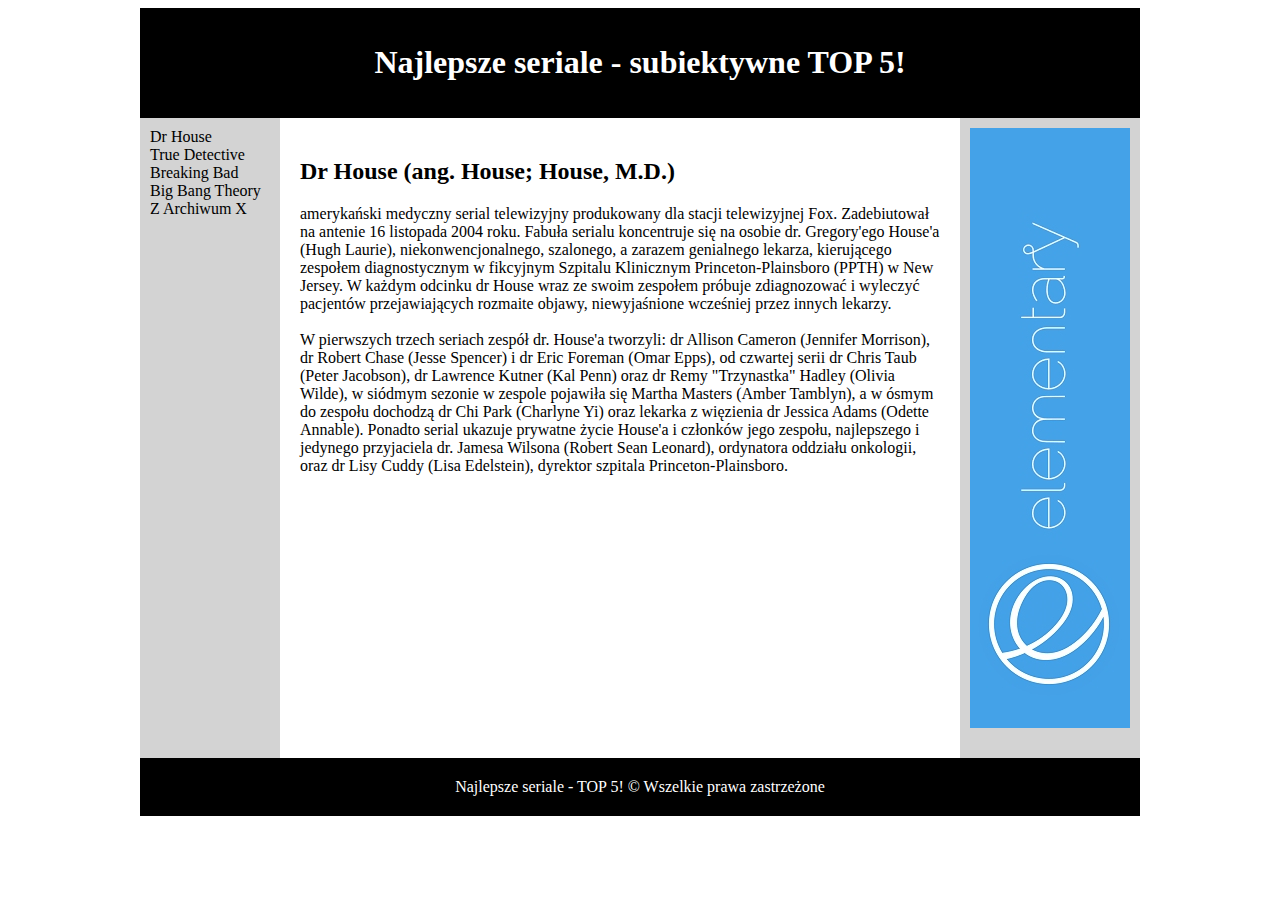
<file: 02/divy.html>
<!DOCTYPE HTML>
<html lang="pl">
<head>
	<meta charset="utf-8" />
	<title>Najlepsze seriale - subiektywne TOP 5!</title>
	<meta name="description" content="Serwis prezentuje subiektywne top 5 seriali telewizyjnych. Sprawdź, czy znasz je wszystkie" />
	<meta name="keywords" content="top 5, serial, seriale, najlepsze, ciekawe, oglądaj, kinomaniak" />
	<meta http-equiv="X-UA-Compatible" content="IE=edge,chrome=1" />
	
	<style>
	#container
	{
		width: 1000px;
		margin-left: auto;
		margin-right: auto;
	}
	#logo
	{
		background-color: black;
		color: white;
		text-align: center;
		padding: 15px;
	}
	#nav
	{
		float: left;
		background-color: lightgray;
		width: 120px;
		min-height: 620px;
		padding: 10px;
	}
	#content
	{
		float: left;
		padding: 20px;
		width: 640px;
	}
	#ad
	{
		float: left;
		width: 160px;
		min-height: 620px;
		padding: 10px;
		background-color: lightgray;
	}
	#footer
	{
		clear: both;
		background-color: black;
		color: white;
		text-align: center;
		padding: 20px;
	}	
	</style>

</head>

<body>

	<div id="container">
	
		<div id="logo">
			<h1>Najlepsze seriale - subiektywne TOP 5!</h1>
		</div>
	
		<div id="nav">
			Dr House <br />
			True Detective <br />
			Breaking Bad <br />
			Big Bang Theory <br />
			Z Archiwum X <br />
		</div>
		
		<div id="content">
			<h2>Dr House (ang. House; House, M.D.)</h2>
			
			amerykański medyczny serial telewizyjny produkowany dla stacji telewizyjnej Fox. Zadebiutował na antenie 16 listopada 2004 roku. Fabuła serialu koncentruje się na osobie dr. Gregory'ego House'a (Hugh Laurie), niekonwencjonalnego, szalonego, a zarazem genialnego lekarza, kierującego zespołem diagnostycznym w fikcyjnym Szpitalu Klinicznym Princeton-Plainsboro (PPTH) w New Jersey. W każdym odcinku dr House wraz ze swoim zespołem próbuje zdiagnozować i wyleczyć pacjentów przejawiających rozmaite objawy, niewyjaśnione wcześniej przez innych lekarzy. 
			<br /><br />			
			W pierwszych trzech seriach zespół dr. House'a tworzyli: dr Allison Cameron (Jennifer Morrison), dr Robert Chase (Jesse Spencer) i dr Eric Foreman (Omar Epps), od czwartej serii dr Chris Taub (Peter Jacobson), dr Lawrence Kutner (Kal Penn) oraz dr Remy "Trzynastka" Hadley (Olivia Wilde), w siódmym sezonie w zespole pojawiła się Martha Masters (Amber Tamblyn), a w ósmym do zespołu dochodzą dr Chi Park (Charlyne Yi) oraz lekarka z więzienia dr Jessica Adams (Odette Annable). Ponadto serial ukazuje prywatne życie House'a i członków jego zespołu, najlepszego i jedynego przyjaciela dr. Jamesa Wilsona (Robert Sean Leonard), ordynatora oddziału onkologii, oraz dr Lisy Cuddy (Lisa Edelstein), dyrektor szpitala Princeton‑Plainsboro.
		</div>
		
		<div id="ad">
			<img src="reklama.jpg" />
		</div>
		
		<div id="footer">
			Najlepsze seriale - TOP 5! &copy; Wszelkie prawa zastrzeżone
		</div>
	
	</div>

</body>
</html>
</file>
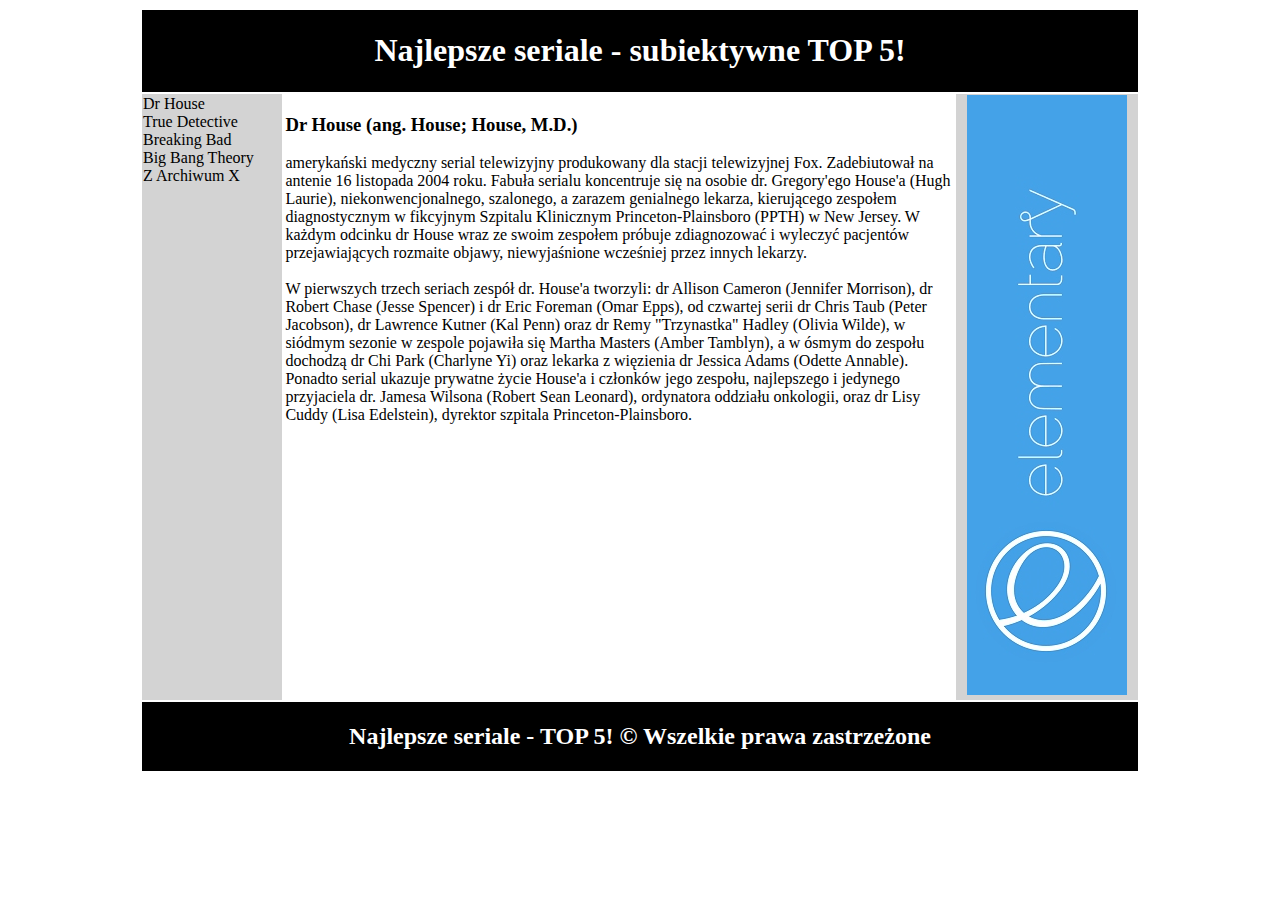
<file: 02/tabele.html>
<!DOCTYPE HTML>
<html lang="pl">
<head>
	<meta charset="utf-8" />
	<title>Najlepsze seriale - TOP 5</title>
	<meta name="description" content="Serwis prezentuje subiektywne top 5 seriali telewizyjnych. Sprawdź, czy znasz je wszystkie" />
	<meta name="keywords" content="top 5, serial, seriale, najlepsze, ciekawe, oglądaj, kinomaniak" />
	<meta http-equiv="X-UA-Compatible" content="IE=edge,chrome=1" />

	<style>
		h1, h2
		{
			color: white;
		}
	</style>
</head>

<body>

	<table width="1000" align="center">
		<tr>
			<td colspan="3" align="center" bgcolor="black">
				<h1>Najlepsze seriale - subiektywne TOP 5!</h1>
			</td>
		</tr>
		<tr>
			<td width="140" valign="top" bgcolor="lightgray">
				Dr House <br />
				True Detective <br />
				Breaking Bad <br />
				Big Bang Theory <br />
				Z Archiwum X <br />
			</td>
			<td width="680" valign="top">
				<h3>Dr House (ang. House; House, M.D.)</h3>
			
					amerykański medyczny serial telewizyjny produkowany dla stacji telewizyjnej Fox. Zadebiutował na antenie 16 listopada 2004 roku. Fabuła serialu koncentruje się na osobie dr. Gregory'ego House'a (Hugh Laurie), niekonwencjonalnego, szalonego, a zarazem genialnego lekarza, kierującego zespołem diagnostycznym w fikcyjnym Szpitalu Klinicznym Princeton-Plainsboro (PPTH) w New Jersey. W każdym odcinku dr House wraz ze swoim zespołem próbuje zdiagnozować i wyleczyć pacjentów przejawiających rozmaite objawy, niewyjaśnione wcześniej przez innych lekarzy. 
					<br /><br />			
					W pierwszych trzech seriach zespół dr. House'a tworzyli: dr Allison Cameron (Jennifer Morrison), dr Robert Chase (Jesse Spencer) i dr Eric Foreman (Omar Epps), od czwartej serii dr Chris Taub (Peter Jacobson), dr Lawrence Kutner (Kal Penn) oraz dr Remy "Trzynastka" Hadley (Olivia Wilde), w siódmym sezonie w zespole pojawiła się Martha Masters (Amber Tamblyn), a w ósmym do zespołu dochodzą dr Chi Park (Charlyne Yi) oraz lekarka z więzienia dr Jessica Adams (Odette Annable). Ponadto serial ukazuje prywatne życie House'a i członków jego zespołu, najlepszego i jedynego przyjaciela dr. Jamesa Wilsona (Robert Sean Leonard), ordynatora oddziału onkologii, oraz dr Lisy Cuddy (Lisa Edelstein), dyrektor szpitala Princeton‑Plainsboro.
			</td>
			<td width="180" valign="top" bgcolor="lightgray" align="center">
				<img src="reklama.jpg" />
			</td>
		</tr>
		<tr>
			<td colspan="3" align="center" bgcolor="black">
				<h2>Najlepsze seriale - TOP 5! &copy; Wszelkie prawa zastrzeżone</h2>
			</td>
		</tr>		
	</table>

</body>
</html>
</file>
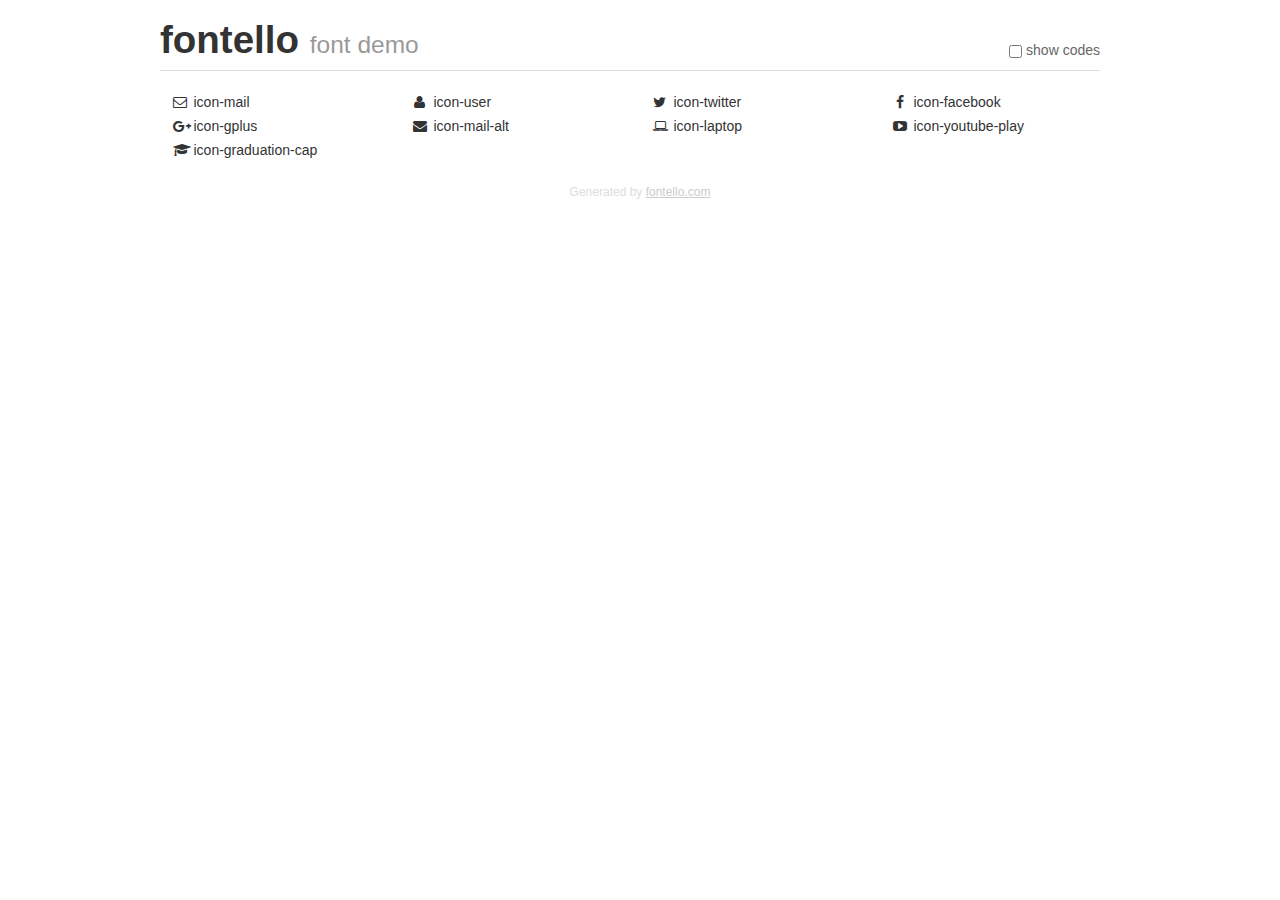
<file: 03/demo.html>
<!DOCTYPE html>
<html>
  <head><!--[if lt IE 9]><script language="javascript" type="text/javascript" src="//html5shim.googlecode.com/svn/trunk/html5.js"></script><![endif]-->
    <meta charset="UTF-8"><style>/*
 * Bootstrap v2.2.1
 *
 * Copyright 2012 Twitter, Inc
 * Licensed under the Apache License v2.0
 * http://www.apache.org/licenses/LICENSE-2.0
 *
 * Designed and built with all the love in the world @twitter by @mdo and @fat.
 */
.clearfix {
  *zoom: 1;
}
.clearfix:before,
.clearfix:after {
  display: table;
  content: "";
  line-height: 0;
}
.clearfix:after {
  clear: both;
}
html {
  font-size: 100%;
  -webkit-text-size-adjust: 100%;
  -ms-text-size-adjust: 100%;
}
a:focus {
  outline: thin dotted #333;
  outline: 5px auto -webkit-focus-ring-color;
  outline-offset: -2px;
}
a:hover,
a:active {
  outline: 0;
}
button,
input,
select,
textarea {
  margin: 0;
  font-size: 100%;
  vertical-align: middle;
}
button,
input {
  *overflow: visible;
  line-height: normal;
}
button::-moz-focus-inner,
input::-moz-focus-inner {
  padding: 0;
  border: 0;
}
body {
  margin: 0;
  font-family: "Helvetica Neue", Helvetica, Arial, sans-serif;
  font-size: 14px;
  line-height: 20px;
  color: #333;
  background-color: #fff;
}
a {
  color: #08c;
  text-decoration: none;
}
a:hover {
  color: #005580;
  text-decoration: underline;
}
.row {
  margin-left: -20px;
  *zoom: 1;
}
.row:before,
.row:after {
  display: table;
  content: "";
  line-height: 0;
}
.row:after {
  clear: both;
}
[class*="span"] {
  float: left;
  min-height: 1px;
  margin-left: 20px;
}
.container,
.navbar-static-top .container,
.navbar-fixed-top .container,
.navbar-fixed-bottom .container {
  width: 940px;
}
.span12 {
  width: 940px;
}
.span11 {
  width: 860px;
}
.span10 {
  width: 780px;
}
.span9 {
  width: 700px;
}
.span8 {
  width: 620px;
}
.span7 {
  width: 540px;
}
.span6 {
  width: 460px;
}
.span5 {
  width: 380px;
}
.span4 {
  width: 300px;
}
.span3 {
  width: 220px;
}
.span2 {
  width: 140px;
}
.span1 {
  width: 60px;
}
[class*="span"].pull-right,
.row-fluid [class*="span"].pull-right {
  float: right;
}
.container {
  margin-right: auto;
  margin-left: auto;
  *zoom: 1;
}
.container:before,
.container:after {
  display: table;
  content: "";
  line-height: 0;
}
.container:after {
  clear: both;
}
p {
  margin: 0 0 10px;
}
.lead {
  margin-bottom: 20px;
  font-size: 21px;
  font-weight: 200;
  line-height: 30px;
}
small {
  font-size: 85%;
}
h1 {
  margin: 10px 0;
  font-family: inherit;
  font-weight: bold;
  line-height: 20px;
  color: inherit;
  text-rendering: optimizelegibility;
}
h1 small {
  font-weight: normal;
  line-height: 1;
  color: #999;
}
h1 {
  line-height: 40px;
}
h1 {
  font-size: 38.5px;
}
h1 small {
  font-size: 24.5px;
}
body {
  margin-top: 90px;
}
.header {
  position: fixed;
  top: 0;
  left: 50%;
  margin-left: -480px;
  background-color: #fff;
  border-bottom: 1px solid #ddd;
  padding-top: 10px;
  z-index: 10;
}
.footer {
  color: #ddd;
  font-size: 12px;
  text-align: center;
  margin-top: 20px;
}
.footer a {
  color: #ccc;
  text-decoration: underline;
}
.the-icons {
  font-size: 14px;
  line-height: 24px;
}
.switch {
  position: absolute;
  right: 0;
  bottom: 10px;
  color: #666;
}
.switch input {
  margin-right: 0.3em;
}
.codesOn .i-name {
  display: none;
}
.codesOn .i-code {
  display: inline;
}
.i-code {
  display: none;
}
@font-face {
      font-family: 'fontello';
      src: url('./font/fontello.eot?29815424');
      src: url('./font/fontello.eot?29815424#iefix') format('embedded-opentype'),
           url('./font/fontello.woff?29815424') format('woff'),
           url('./font/fontello.ttf?29815424') format('truetype'),
           url('./font/fontello.svg?29815424#fontello') format('svg');
      font-weight: normal;
      font-style: normal;
    }
     
     
    .demo-icon
    {
      font-family: "fontello";
      font-style: normal;
      font-weight: normal;
      speak: none;
     
      display: inline-block;
      text-decoration: inherit;
      width: 1em;
      margin-right: .2em;
      text-align: center;
      /* opacity: .8; */
     
      /* For safety - reset parent styles, that can break glyph codes*/
      font-variant: normal;
      text-transform: none;
     
      /* fix buttons height, for twitter bootstrap */
      line-height: 1em;
     
      /* Animation center compensation - margins should be symmetric */
      /* remove if not needed */
      margin-left: .2em;
     
      /* You can be more comfortable with increased icons size */
      /* font-size: 120%; */
     
      /* Font smoothing. That was taken from TWBS */
      -webkit-font-smoothing: antialiased;
      -moz-osx-font-smoothing: grayscale;
     
      /* Uncomment for 3D effect */
      /* text-shadow: 1px 1px 1px rgba(127, 127, 127, 0.3); */
    }
     </style>
    <link rel="stylesheet" href="css/animation.css"><!--[if IE 7]><link rel="stylesheet" href="css/fontello-ie7.css"><![endif]-->
    <script>
      function toggleCodes(on) {
        var obj = document.getElementById('icons');
      
        if (on) {
          obj.className += ' codesOn';
        } else {
          obj.className = obj.className.replace(' codesOn', '');
        }
      }
      
    </script>
  </head>
  <body>
    <div class="container header">
      <h1>
        fontello
         <small>font demo</small>
      </h1>
      <label class="switch">
        <input type="checkbox" onclick="toggleCodes(this.checked)">show codes
      </label>
    </div>
    <div id="icons" class="container">
      <div class="row">
        <div title="Code: 0xe800" class="the-icons span3"><i class="demo-icon icon-mail">&#xe800;</i> <span class="i-name">icon-mail</span><span class="i-code">0xe800</span></div>
        <div title="Code: 0xe801" class="the-icons span3"><i class="demo-icon icon-user">&#xe801;</i> <span class="i-name">icon-user</span><span class="i-code">0xe801</span></div>
        <div title="Code: 0xf099" class="the-icons span3"><i class="demo-icon icon-twitter">&#xf099;</i> <span class="i-name">icon-twitter</span><span class="i-code">0xf099</span></div>
        <div title="Code: 0xf09a" class="the-icons span3"><i class="demo-icon icon-facebook">&#xf09a;</i> <span class="i-name">icon-facebook</span><span class="i-code">0xf09a</span></div>
      </div>
      <div class="row">
        <div title="Code: 0xf0d5" class="the-icons span3"><i class="demo-icon icon-gplus">&#xf0d5;</i> <span class="i-name">icon-gplus</span><span class="i-code">0xf0d5</span></div>
        <div title="Code: 0xf0e0" class="the-icons span3"><i class="demo-icon icon-mail-alt">&#xf0e0;</i> <span class="i-name">icon-mail-alt</span><span class="i-code">0xf0e0</span></div>
        <div title="Code: 0xf109" class="the-icons span3"><i class="demo-icon icon-laptop">&#xf109;</i> <span class="i-name">icon-laptop</span><span class="i-code">0xf109</span></div>
        <div title="Code: 0xf16a" class="the-icons span3"><i class="demo-icon icon-youtube-play">&#xf16a;</i> <span class="i-name">icon-youtube-play</span><span class="i-code">0xf16a</span></div>
      </div>
      <div class="row">
        <div title="Code: 0xf19d" class="the-icons span3"><i class="demo-icon icon-graduation-cap">&#xf19d;</i> <span class="i-name">icon-graduation-cap</span><span class="i-code">0xf19d</span></div>
      </div>
    </div>
    <div class="container footer">Generated by <a href="http://fontello.com">fontello.com</a></div>
  </body>
</html>
</file>
<file: 03/style.css>
body
{
    background-color: #303030;
    color: #ffffff;
    font-family: 'Lato', sans-serif;
	font-size: 20px;
}

#container
{
    width: 1000px;
    margin-left: auto;
    margin-right: auto;
}

.rectangle
{
    width: 960px;
    margin: 20px;
    text-align: center;
}

.square
{
    width: 50%;
    float: left;
}

#logo
{
    float: left;
    font-family: 'Josefin Sans', sans-serif;
    font-size: 70px;
    width: 600px;
    text-align: left;
}

#zegar
{
    float: left;
    font-family: 'Josefin Sans', sans-serif;
    font-size: 70px;
    text-align: left;
}

.tile1
{
    margin: 10px;
    width: 230px;
    height: 142px;
    background-color: #3095d3;
    float: left;
    text-align: center;
}

.tile1:hover
{
    background-color: #2084c2;
}

.tile2
{
    margin: 10px;
    width: 230px;
    height: 142px;
    background-color: #666666;
    float: left;
    text-align: center;
}

.tile2:hover
{
    background-color: #555555;
}

.tile3
{
    margin: 10px;
    width: 230px;
    height: 142px;
    background-color: #93c748;
    float: left;
    text-align: center;
}

.tile3:hover
{
    background-color: #82b637;
}

.tile4
{
    margin: 10px;
    width: 420px;
    height: 82px;
    background-color: #ee5232;
    text-align: center;
    font-size: 26px;
    padding: 30px;
    line-height: 150%;
}

.tile5
{
    margin: 10px;
    width: 420px;
    height: 244px;
    background-color: #666666;
    text-align: justify;
    padding: 30px;
}

.yt
{
    margin: 10px;
    width: 105px;
    height: 142px;
    background-color: #d94348;
    float: left;
}

.yt:hover
{
    background-color: #c83237;
}

.fb
{
    margin: 10px;
    width: 105px;
    height: 142px;
    background-color: #4668b3;
    float: left;
}

.fb:hover
{
    background-color: #3557a2;
}

.gplus
{
    margin: 10px;
    width: 105px;
    height: 142px;
    background-color: #d95333;
    float: left;
}

.gplus:hover
{
    background-color: #c84222;
}

.tw
{
    margin: 10px;
    width: 105px;
    height: 142px;
    background-color: #3095d3;
    float: left;
}

.tw:hover
{
    background-color: #2084c4;
}

a.tilelink
{
    color: #ffffff;
    text-decoration: none;
    display: block;
    width: 230px;
    height: 142px;
}

a.tilelinkHTML5
{
    color: #ffffff;
    text-decoration: none;
}

a.sociallink
{
    color: #ffffff;
    text-decoration: none;
    display: block;
    width: 105px;
    height: 142px;
}
</file>
<file: 03/css/fontello.css>
@font-face {
  font-family: 'fontello';
  src: url('../font/fontello.eot?62353662');
  src: url('../font/fontello.eot?62353662#iefix') format('embedded-opentype'),
       url('../font/fontello.woff2?62353662') format('woff2'),
       url('../font/fontello.woff?62353662') format('woff'),
       url('../font/fontello.ttf?62353662') format('truetype'),
       url('../font/fontello.svg?62353662#fontello') format('svg');
  font-weight: normal;
  font-style: normal;
}
/* Chrome hack: SVG is rendered more smooth in Windozze. 100% magic, uncomment if you need it. */
/* Note, that will break hinting! In other OS-es font will be not as sharp as it could be */
/*
@media screen and (-webkit-min-device-pixel-ratio:0) {
  @font-face {
    font-family: 'fontello';
    src: url('../font/fontello.svg?62353662#fontello') format('svg');
  }
}
*/
 
 [class^="icon-"]:before, [class*=" icon-"]:before {
  font-family: "fontello";
  font-style: normal;
  font-weight: normal;
  speak: none;
 
  display: inline-block;
  text-decoration: inherit;
  width: 1em;
  margin-right: .2em;
  text-align: center;
  /* opacity: .8; */
 
  /* For safety - reset parent styles, that can break glyph codes*/
  font-variant: normal;
  text-transform: none;
 
  /* fix buttons height, for twitter bootstrap */
  line-height: 1em;
 
  /* Animation center compensation - margins should be symmetric */
  /* remove if not needed */
  margin-left: .2em;
 
  /* you can be more comfortable with increased icons size */
  /* font-size: 120%; */
 
  /* Font smoothing. That was taken from TWBS */
  -webkit-font-smoothing: antialiased;
  -moz-osx-font-smoothing: grayscale;
 
  /* Uncomment for 3D effect */
  /* text-shadow: 1px 1px 1px rgba(127, 127, 127, 0.3); */
}
 
.icon-mail:before { content: '\e800'; font-size: 76px; margin-top: 20px;} /* '' */
.icon-user:before { content: '\e801'; font-size: 76px; margin-top: 20px;} /* '' */
.icon-twitter:before { content: '\f099'; font-size: 76px; margin-top: 35px; } /* '' */
.icon-facebook:before { content: '\f09a'; font-size: 76px; margin-top: 35px; } /* '' */
.icon-gplus:before { content: '\f0d5'; font-size: 70px; margin-left: 8px; margin-top: 35px; } /* '' */
.icon-mail-alt:before { content: '\f0e0'; } /* '' */
.icon-laptop:before { content: '\f109'; font-size: 76px; margin-top: 20px;} /* '' */
.icon-youtube-play:before { content: '\f16a'; font-size: 76px; margin-top: 35px; } /* '' */
.icon-graduation-cap:before { content: '\f19d'; font-size: 76px; margin-top: 20px; } /* '' */
</file>
<file: 04/style.css>
body
{
    /* Background pattern from subtlepatterns.com */
    background-image: url("img/tlo.png");
    margin: 0px;
    font-family: 'Open Sans', sans-serif;
    font-size: 20px;
}

a:link
{
    color: black;
    text-decoration: none;
}

a:visited
{
    color: black;
    text-decoration: none;
}

a:hover
{
    color: #485b3b;
    text-decoration: underline;
}

a:active
{
    color: black;
    text-decoration: none;
} 

#logo
{
    width: 100%;
    height: 50px;
    background-color: #485b3b;
    color: #ffffff;
    text-align: center;
    font-size: 36px;
    text-transform: uppercase;
    padding: 5px 0px 5px 0px;
    letter-spacing: 3px;
    border-bottom: 2px solid #33402a;
    text-shadow: 
        2px 2px 0 #33402a,
        -2px 2px 0 #33402a,
        -2px -2px 0 #33402a,
        2px -2px 0 #33402a;
}

#container
{
    margin-left: auto;
    margin-right: auto;
    background-color: white;
    width: 878px;
    padding: 10px;
    border-right: 1px solid #ccc;
    border-left : 1px solid #ccc;
}

#spis
{
    width: 780px;
    padding-left: 100px;
}

ol
{
    margin-top: 5px;
}

ol > li
{
    font-size: 22px;
    text-transform: uppercase;
    font-weight: 700;
    padding: 5px;
    letter-spacing: 3px;
}

ol > li > ul
{
    font-size: 18px;
    text-transform: none;
    font-weight: 400;
    padding: 0px;
    letter-spacing: 0px;
    margin-top: 5px;
    margin-left: 30px;
    list-style-type: none;
}

ol > li > ul > li
{
    margin: 0px;
}

ol > li > ul > li:before
{
    color: #485b3b;
    margin-right: 5px;
    content: "⚠";
}

.slajd
{
    padding: 20px 40px;
    text-align: justify;
}

h1
{
    font-size: 24px;
    text-transform: uppercase;
    font-weight: 700;
}

.scrollup
{
    height: 64px;
    width: 64px;
    text-decoration: none;
    background: url(img/up.png) no-repeat 0px 0px;
    position: fixed;
    right: 50px;
    bottom: 50px;
    display: none;
}

#stopka
{
    height: 40px;
    background: #485b3b;
    color: white;
    padding: 5px;
    font-size: 30px;
    text-align: center;
    text-shadow: 
        1px 1px 0 black,
        -1px 1px 0 black,
        -1px -1px 0 black,
        1px -1px 0 black;
}
</file>
<file: 03/css/fontello-ie7.css>
[class^="icon-"], [class*=" icon-"] {
  font-family: 'fontello';
  font-style: normal;
  font-weight: normal;
 
  /* fix buttons height */
  line-height: 1em;
 
  /* you can be more comfortable with increased icons size */
  /* font-size: 120%; */
}
 
.icon-mail { *zoom: expression( this.runtimeStyle['zoom'] = '1', this.innerHTML = '&#xe800;&nbsp;'); }
.icon-user { *zoom: expression( this.runtimeStyle['zoom'] = '1', this.innerHTML = '&#xe801;&nbsp;'); }
.icon-twitter { *zoom: expression( this.runtimeStyle['zoom'] = '1', this.innerHTML = '&#xf099;&nbsp;'); }
.icon-facebook { *zoom: expression( this.runtimeStyle['zoom'] = '1', this.innerHTML = '&#xf09a;&nbsp;'); }
.icon-gplus { *zoom: expression( this.runtimeStyle['zoom'] = '1', this.innerHTML = '&#xf0d5;&nbsp;'); }
.icon-mail-alt { *zoom: expression( this.runtimeStyle['zoom'] = '1', this.innerHTML = '&#xf0e0;&nbsp;'); }
.icon-laptop { *zoom: expression( this.runtimeStyle['zoom'] = '1', this.innerHTML = '&#xf109;&nbsp;'); }
.icon-youtube-play { *zoom: expression( this.runtimeStyle['zoom'] = '1', this.innerHTML = '&#xf16a;&nbsp;'); }
.icon-graduation-cap { *zoom: expression( this.runtimeStyle['zoom'] = '1', this.innerHTML = '&#xf19d;&nbsp;'); }
</file>
<file: 03/css/animation.css>
/*
   Animation example, for spinners
*/
.animate-spin {
  -moz-animation: spin 2s infinite linear;
  -o-animation: spin 2s infinite linear;
  -webkit-animation: spin 2s infinite linear;
  animation: spin 2s infinite linear;
  display: inline-block;
}
@-moz-keyframes spin {
  0% {
    -moz-transform: rotate(0deg);
    -o-transform: rotate(0deg);
    -webkit-transform: rotate(0deg);
    transform: rotate(0deg);
  }

  100% {
    -moz-transform: rotate(359deg);
    -o-transform: rotate(359deg);
    -webkit-transform: rotate(359deg);
    transform: rotate(359deg);
  }
}
@-webkit-keyframes spin {
  0% {
    -moz-transform: rotate(0deg);
    -o-transform: rotate(0deg);
    -webkit-transform: rotate(0deg);
    transform: rotate(0deg);
  }

  100% {
    -moz-transform: rotate(359deg);
    -o-transform: rotate(359deg);
    -webkit-transform: rotate(359deg);
    transform: rotate(359deg);
  }
}
@-o-keyframes spin {
  0% {
    -moz-transform: rotate(0deg);
    -o-transform: rotate(0deg);
    -webkit-transform: rotate(0deg);
    transform: rotate(0deg);
  }

  100% {
    -moz-transform: rotate(359deg);
    -o-transform: rotate(359deg);
    -webkit-transform: rotate(359deg);
    transform: rotate(359deg);
  }
}
@-ms-keyframes spin {
  0% {
    -moz-transform: rotate(0deg);
    -o-transform: rotate(0deg);
    -webkit-transform: rotate(0deg);
    transform: rotate(0deg);
  }

  100% {
    -moz-transform: rotate(359deg);
    -o-transform: rotate(359deg);
    -webkit-transform: rotate(359deg);
    transform: rotate(359deg);
  }
}
@keyframes spin {
  0% {
    -moz-transform: rotate(0deg);
    -o-transform: rotate(0deg);
    -webkit-transform: rotate(0deg);
    transform: rotate(0deg);
  }

  100% {
    -moz-transform: rotate(359deg);
    -o-transform: rotate(359deg);
    -webkit-transform: rotate(359deg);
    transform: rotate(359deg);
  }
}
</file>
